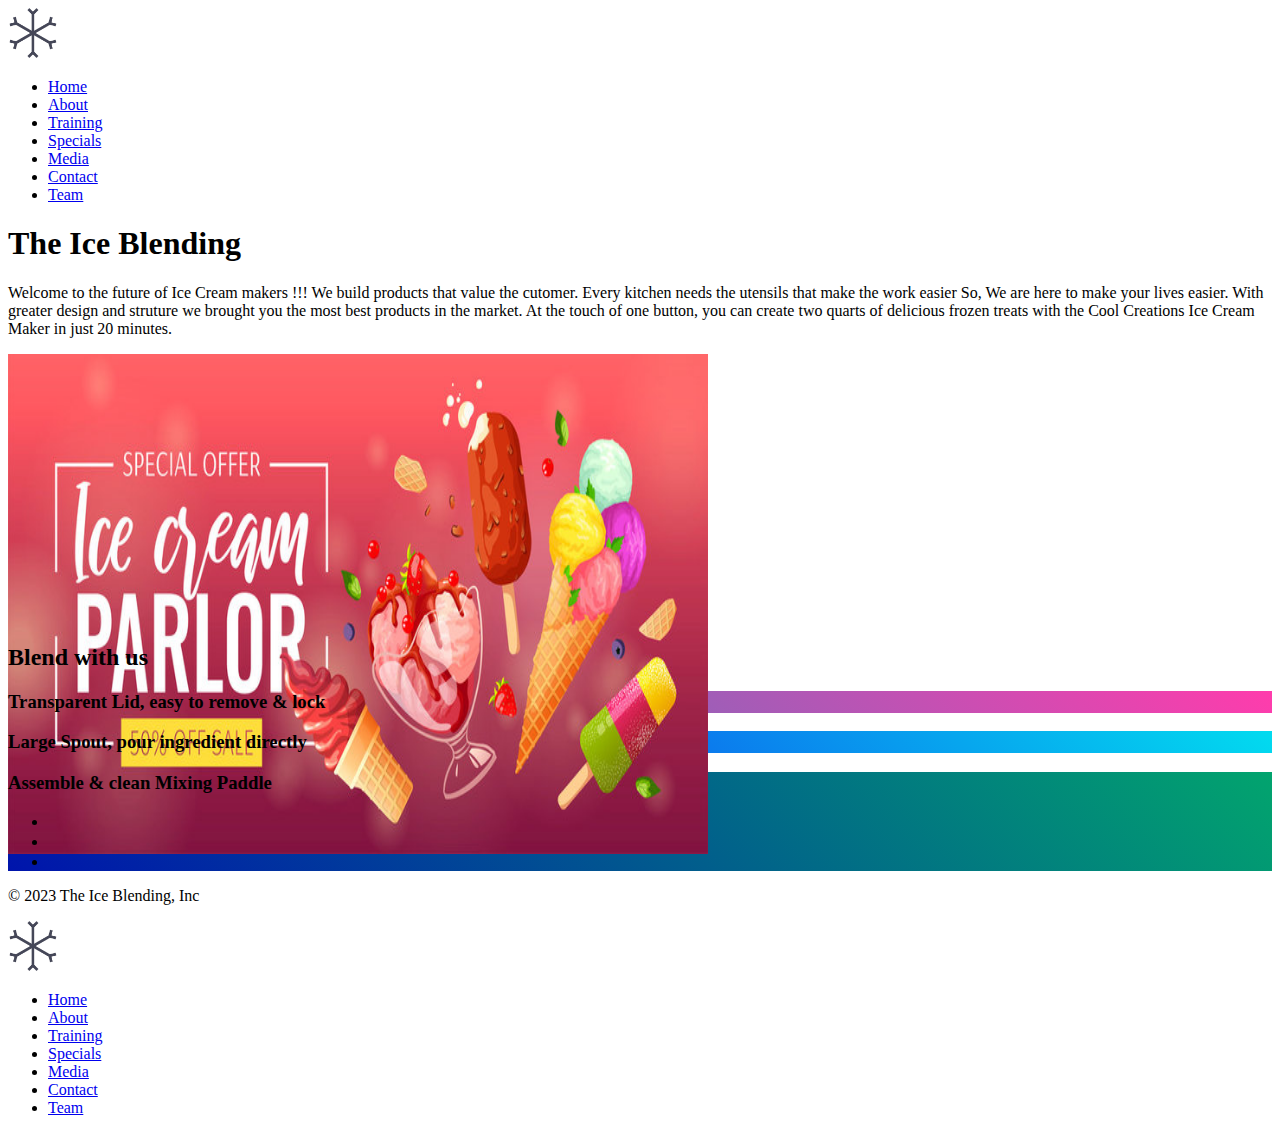
<file: Projects/P3/index.html>
<!DOCTYPE html>
<html lang="en">
<head>
  <meta charset="UTF-8">
  <meta name="viewport" content="width=device-width, initial-scale=1.0">
  <title>Document</title>
  <link href="https://cdn.jsdelivr.net/npm/bootstrap@5.3.2/dist/css/bootstrap.min.css" rel="stylesheet" integrity="sha384-T3c6CoIi6uLrA9TneNEoa7RxnatzjcDSCmG1MXxSR1GAsXEV/Dwwykc2MPK8M2HN" crossorigin="anonymous">
  <script src="https://cdn.jsdelivr.net/npm/bootstrap@5.3.2/dist/js/bootstrap.bundle.min.js" integrity="sha384-C6RzsynM9kWDrMNeT87bh95OGNyZPhcTNXj1NW7RuBCsyN/o0jlpcV8Qyq46cDfL" crossorigin="anonymous"></script>
  <link rel="stylesheet" href="./css/styles.css">

</head>
<body>


  <!-- Navigation Bar-->
  <div class="container ">
    <header class="d-flex flex-wrap justify-content-center py-3 mb-4 border-bottom ">
      <!--
      <a href="/" class="d-flex align-items-center mb-3 mb-md-0 me-md-auto link-body-emphasis text-decoration-none">
        <svg class="bi me-2" width="40" height="32"><use xlink:href="#bootstrap"></use></svg>
        <span class="fs-4">Simple header</span>
      </a>
    -->
      <a href="./index.html" class="d-flex align-items-center mb-3 mb-md-0 me-md-auto link-body-emphasis text-decoration-none">
        <img src="images/ffc_logo.png" alt="Forward Fitness Club" class="rotate linear infinite">
      </a>
  
      <ul class="nav nav-pills" >
        <li class="nav-item"><a href="./index.html" class="nav-link active bg-dark" aria-current="page">Home</a></li>
        <li class="nav-item"><a href="./about.html" class="nav-link text-body-secondary">About</a></li>
        <li class="nav-item"><a href="./training.html" class="nav-link text-body-secondary">Training</a></li>
        <li class="nav-item"><a href="./specials.html" class="nav-link text-body-secondary">Specials</a></li>
        <li class="nav-item"><a href="./media.html" class="nav-link text-body-secondary">Media</a></li>
        <li class="nav-item"><a href="./contact.html" class="nav-link text-body-secondary">Contact</a></li>
        <li class="nav-item"><a href="./team.html" class="nav-link text-body-secondary">Team</a></li>
        
      </ul>
    </header>
  </div>


  <!--Banner_1-->

  <div class="px-4 pt-5 my-5 text-center border-bottom">
    <h1 class="display-4 fw-bold text-body-emphasis">The Ice Blending</h1>
    <div class="col-lg-6 mx-auto">
      <p class="lead mb-4">
        
        
        Welcome to the future of Ice Cream makers !!!

        We build products that value the cutomer. Every kitchen needs the utensils that make the work easier
        
        
        So, We are here to make your lives easier. With greater design and struture we brought you the most best products in the market. At the touch of one button, you can create two quarts of delicious frozen treats with the Cool Creations Ice Cream Maker in just 20 minutes.</p>
      <div class="d-grid gap-2 d-sm-flex justify-content-sm-center mb-5">
        
      </div>
    </div>
    <div class="overflow-hidden" style="max-height: 30vh;">
      <div class="container px-5">
        <img src="./images/homeBanner.jpg" class="img-fluid border rounded-3 shadow-lg mb-4" alt="Example image" width="700" height="500" loading="lazy">
      </div>
    </div>
  </div>





    <!--Custom Cards-->
   <div class="container px-4 py-5" id="custom-cards">
    <h2 class="pb-2 border-bottom">Blend with us</h2>

    <div class="row row-cols-1 row-cols-lg-3 align-items-stretch g-4 py-5">
      <div class="col">
        <div class="card card-cover h-100 overflow-hidden text-bg-dark rounded-4 shadow-lg" style="background-image: linear-gradient(225deg, #FF3CAC 0%, #2B86C5 100%)">
          <div class="d-flex flex-column h-100 p-5 pb-3 text-white text-shadow-1">
            <h3 class="pt-5 mt-5 mb-4 display-6 lh-1 fw-bold">Transparent Lid, easy to remove & lock</h3>
            
            
          </div>
        </div>
      </div>

      <div class="col">
        <div class="card card-cover h-100 overflow-hidden text-bg-dark rounded-4 shadow-lg" style="background-image: linear-gradient(225deg, #02dbef 0%, rgb(22, 7, 235) 100%)">
          <div class="d-flex flex-column h-100 p-5 pb-3 text-white text-shadow-1">
            <h3 class="pt-5 mt-5 mb-4 display-6 lh-1 fw-bold">Large Spout, pour ingredient directly</h3>
            
          </div>
        </div>
      </div>

      <div class="col">
        <div class="card card-cover h-100 overflow-hidden text-bg-dark rounded-4 shadow-lg" style="background-image: linear-gradient(225deg,  #02a46e 0%, #0014ac 100%)">
          <div class="d-flex flex-column h-100 p-5 pb-3 text-shadow-1">
            <h3 class="pt-5 mt-5 mb-4 display-6 lh-1 fw-bold">Assemble & clean Mixing Paddle</h3>
            <ul class="d-flex list-unstyled mt-auto">
              <li class="me-auto">
              </li>
              <li class="d-flex align-items-center me-3">
                <svg class="bi me-2" width="1em" height="1em"><use xlink:href="#geo-fill"></use></svg>
                <small></small>
              </li>
              <li class="d-flex align-items-center">
                <svg class="bi me-2" width="1em" height="1em"><use xlink:href="#calendar3"></use></svg>
                <small></small>
              </li>
            </ul>
          </div>
        </div>
      </div>
    </div>
  </div>









  <!--Footer-->
  <div class="container">
    <footer class="d-flex flex-wrap justify-content-between align-items-center py-3 my-4 border-top">
      <p class="col-md-4 mb-0 text-body-secondary">© 2023 The Ice Blending, Inc</p>
  
      <a href="./index.html" class="col-md-4 d-flex align-items-center justify-content-center mb-3 mb-md-0 me-md-auto link-body-emphasis text-decoration-none"">
        <img src="images/ffc_logo.png" alt="Forward Fitness Club" class="rotate linear infinite">
      </a>
  
      <ul class="nav col-md-4 justify-content-end">
        <li class="nav-item"><a href="./index.html" class="nav-link px-2 text-body-secondary">Home</a></li>
        <li class="nav-item"><a href="./about.html" class="nav-link px-2 text-body-secondary">About</a></li>
        <li class="nav-item"><a href="./training.html" class="nav-link px-2 text-body-secondary">Training</a></li>
        <li class="nav-item"><a href="./specials.html" class="nav-link px-2 text-body-secondary">Specials</a></li>
        <li class="nav-item"><a href="./media.html" class="nav-link px-2 text-body-secondary">Media</a></li>
        <li class="nav-item"><a href="./contact.html" class="nav-link px-2 text-body-secondary">Contact</a></li>
        <li class="nav-item"><a href="./team.html" class="nav-link px-2 text-body-secondary">Team</a></li>
      </ul>
    </footer>
  </div>
  
</body>
</html>
</file>
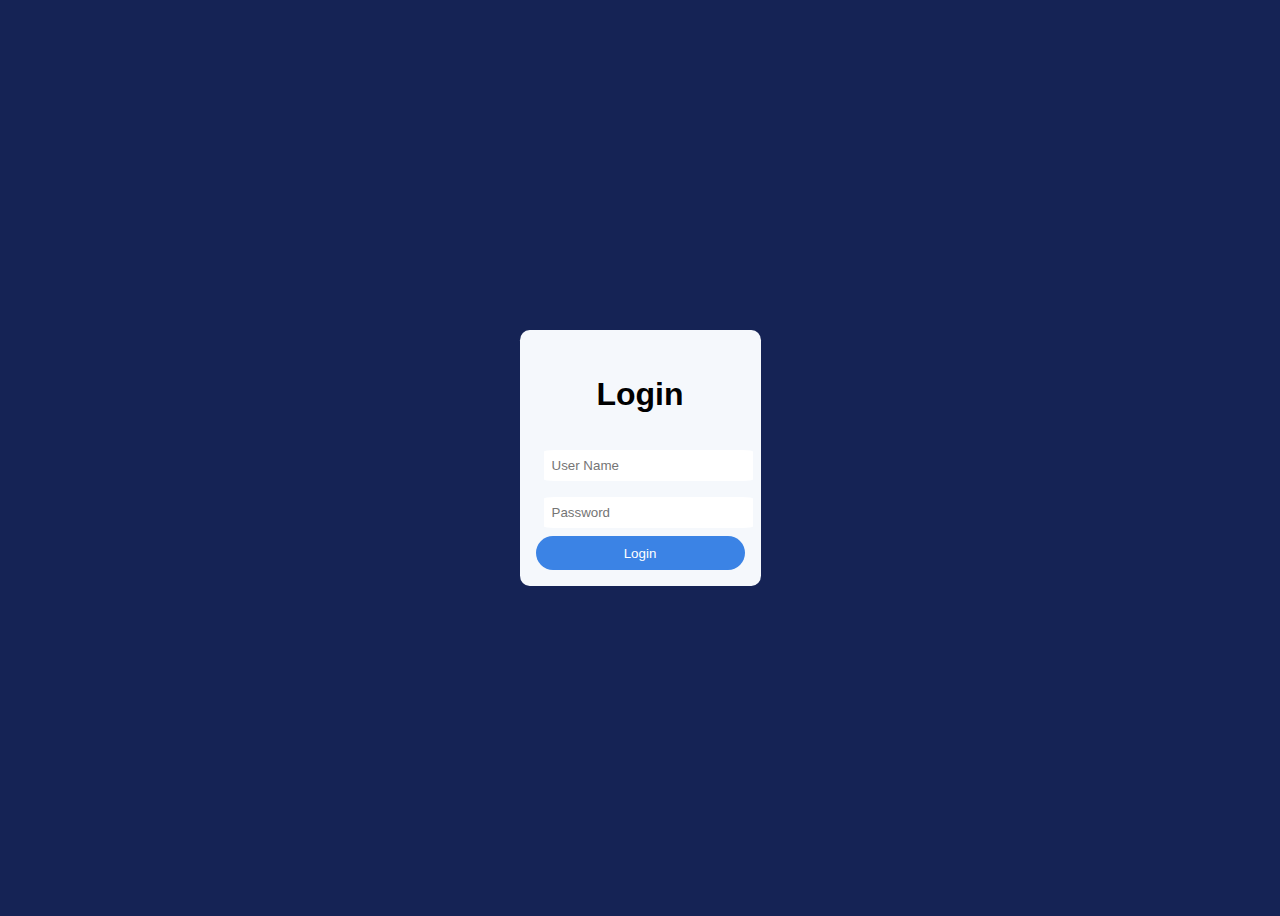
<file: Projects/P4/index.html>
<!DOCTYPE html>
<html lang="en">
<head>
    <meta charset="UTF-8">
    <meta name="viewport" content="width=device-width, initial-scale=1.0">
    <title>Document</title>
    <link rel="stylesheet" href="./style.css" />
</head>
<body>
    <div class="box_1">
        <div class="login_window">
            <div>
                <h1>Login</h1>
            </div>
            <div>
                <input type="text" name="username" class="username" placeholder="User Name">
            </div>
            
            <div>
                <input type="text" name="password" class="password" placeholder="Password">
            </div>
            
            <div class="div_button">
                <button type="submit">Login</button>
            </div>
            
        </div>
    </div>
</body>
</html>
</file>
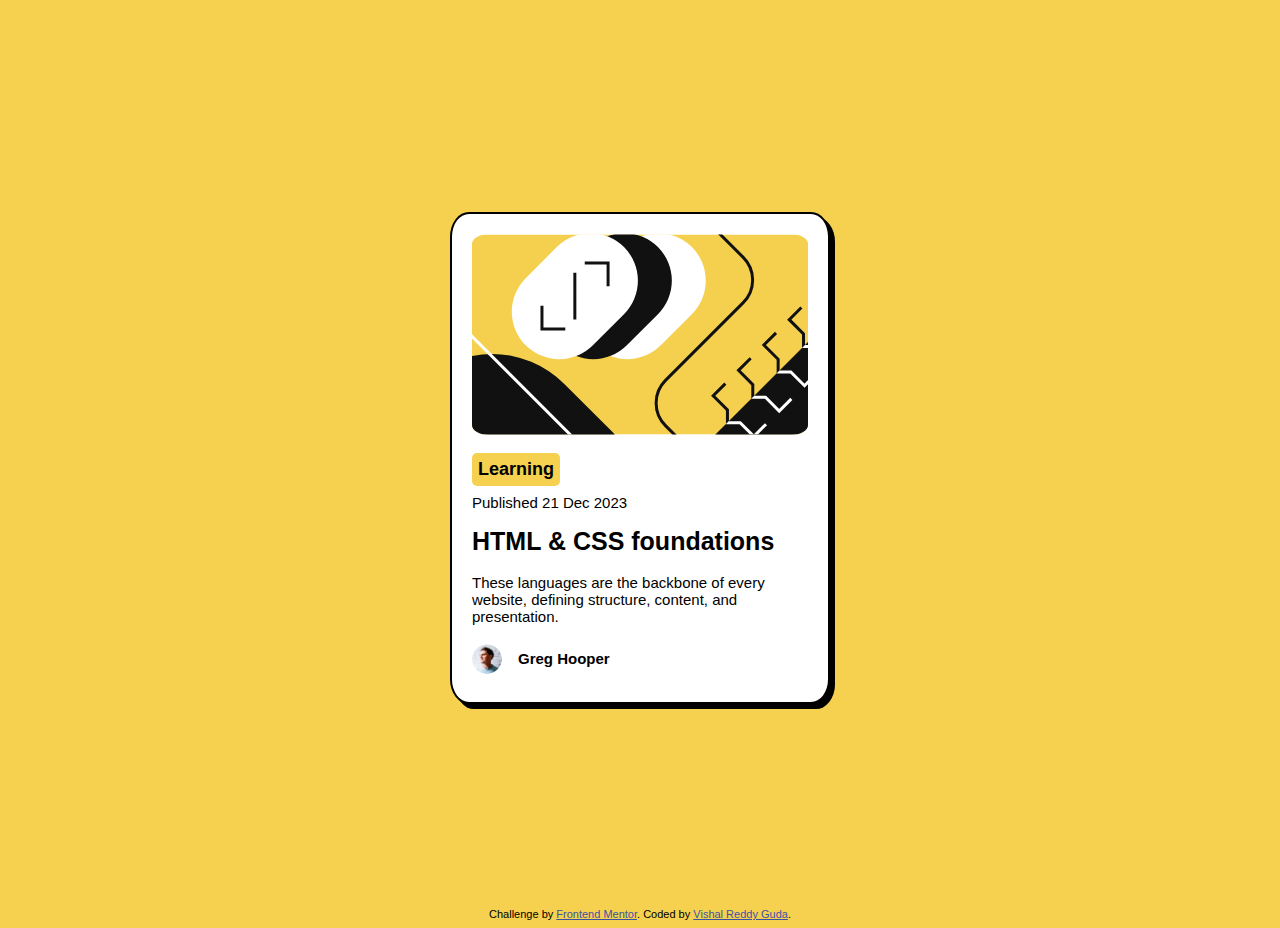
<file: Practice/HTML & CSS/Task_1/blog-preview-card-main/blog-preview-card-main/index.html>
<!DOCTYPE html>
<html lang="en">
<head>
  <meta charset="UTF-8">
  <meta name="viewport" content="width=device-width, initial-scale=1.0"> <!-- displays site properly based on user's device -->

  <link rel="icon" type="image/png" sizes="32x32" href="./assets/images/favicon-32x32.png">
  <link rel="stylesheet" href="./assets/style.css" />
  <title>Frontend Mentor | Blog preview card</title>

  <!-- Feel free to remove these styles or customise in your own stylesheet 👍 -->
  <style>
    .attribution { font-size: 11px; text-align: center; }
    .attribution a { color: hsl(228, 45%, 44%); }
  </style>
</head>
<body>

  <div class="box_1">
      <div class="box_2">
          <svg xmlns="http://www.w3.org/2000/svg" width="336" height="201" fill="none" viewBox="0 0 336 201"><g clip-path="url(#a)"><path fill="#F4D04E" d="M0 .5h336v200H0z"/><rect width="139" height="95" x="87.996" y="77.729" fill="#fff" rx="47.5" transform="rotate(-45 87.996 77.729)"/><rect width="139" height="95" x="54.055" y="77.729" fill="#111" rx="47.5" transform="rotate(-45 54.055 77.729)"/><path fill="#111" d="M234.864 209.036 451.4-7.5l67.175 67.175-216.536 216.536z"/><rect width="139" height="95" x="20.114" y="77.729" fill="#fff" rx="47.5" transform="rotate(-45 20.114 77.729)"/><rect width="204.19" height="270.554" fill="#111" rx="102.095" transform="scale(-1 1) rotate(45 -103.887 14.564)"/><path stroke="#fff" stroke-width="3" d="m6.69-357.5 135.583 135.727c12.481 12.494 12.481 32.737 0 45.231L-45.544 11.475c-12.481 12.494-12.481 32.737 0 45.23L107.088 209.5"/><path stroke="#111" stroke-width="3" d="M69.965 71.719v23.334h23.334M136.079 52.273V28.94h-23.334M102.845 38.838v46.67M210.364-37.5l60.873 60.873c12.497 12.496 12.497 32.758 0 45.254l-77.745 77.746c-12.497 12.496-12.497 32.758 0 45.254l69.872 69.873"/><path stroke="#111" stroke-width="3" d="m253.339 149.574-12.144 12.145 14.256 14.257v12.672h12.673l13.729 13.729 12.145-12.145M278.685 124.228l-12.145 12.145 14.257 14.257v12.673h12.673l13.729 13.729 12.145-12.145M304.031 98.883l-12.145 12.144 14.257 14.257v12.673h12.673l13.729 13.729 12.144-12.145M329.376 73.537l-12.145 12.145 14.257 14.257v12.672h12.673l13.729 13.729 12.145-12.144"/><path stroke="#fff" stroke-width="5" d="m354.722 48.191-12.145 12.145 14.257 14.257v12.673h12.673l13.729 13.729 12.145-12.145"/><mask id="b" width="285" height="285" x="234" y="-8" maskUnits="userSpaceOnUse" style="mask-type:alpha"><path fill="#111" d="M234.864 209.036 451.4-7.5l67.175 67.175-216.536 216.536z"/></mask><g stroke="#fff" mask="url(#b)"><path stroke-width="3" d="m253.339 149.574-12.144 12.145 14.256 14.257v12.672h12.673l13.729 13.729 12.145-12.145M278.685 124.228l-12.145 12.145 14.257 14.257v12.673h12.673l13.729 13.729 12.145-12.145M304.031 98.883l-12.145 12.144 14.257 14.257v12.673h12.673l13.729 13.729 12.144-12.145M329.376 73.537l-12.145 12.145 14.257 14.257v12.672h12.673l13.729 13.729 12.145-12.145"/><path stroke-width="5" d="m354.722 48.191-12.145 12.145 14.257 14.257v12.673h12.673l13.729 13.729 12.145-12.145"/></g></g><defs><clipPath id="a"><path fill="#fff" d="M0 .5h336v200H0z"/></clipPath></defs></svg>
            
          <p class="block_heading">Learning</p>
          
          <div class="publish">
            Published 21 Dec 2023
          </div>
          
          <div class="title">
            HTML & CSS foundations
          </div>
          
          <div class="para">
            These languages are the backbone of every website, defining structure, content, and presentation.
          </div>
          
          <div class="author">
            <img src="./assets/images/image-avatar.webp" />
            <p>Greg Hooper</p>
          </div>
          

      </div>
  
  
  </div>
  
  
  <div class="attribution">
    Challenge by <a href="https://www.frontendmentor.io?ref=challenge" target="_blank">Frontend Mentor</a>. 
    Coded by <a href="#">Vishal Reddy Guda</a>.
  </div>
</body>
</html>
</file>
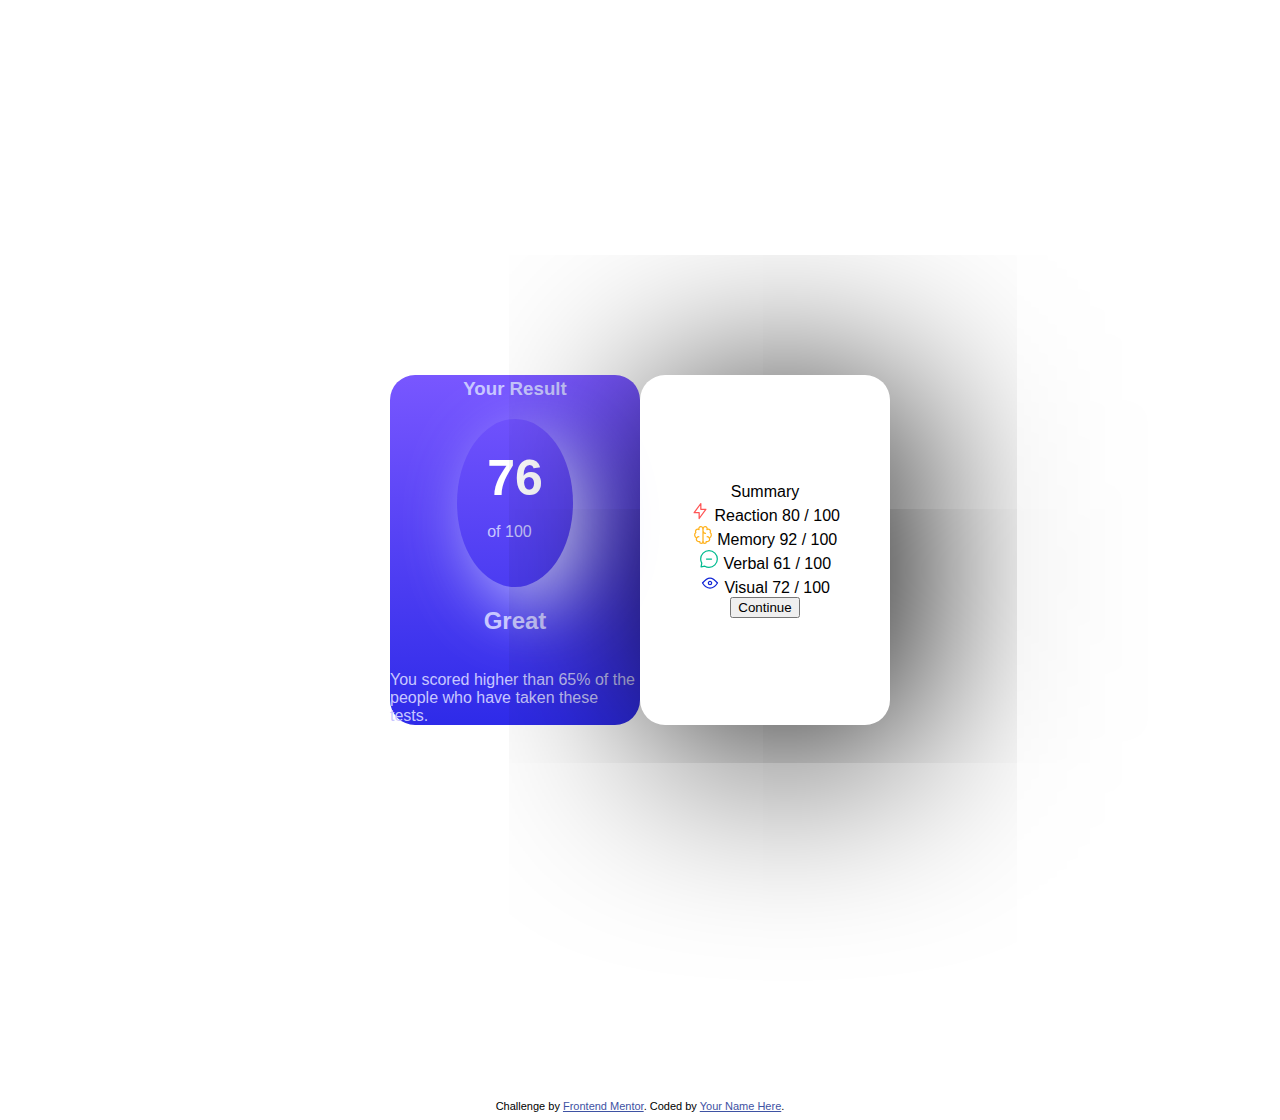
<file: Practice/HTML & CSS/Task_2/results-summary-component-main/results-summary-component-main/index.html>
<!DOCTYPE html>
<html lang="en">
<head>
  <meta charset="UTF-8">
  <meta name="viewport" content="width=device-width, initial-scale=1.0"> <!-- displays site properly based on user's device -->

  <link rel="icon" type="image/png" sizes="32x32" href="./assets/images/favicon-32x32.png">
  <link rel="stylesheet" href="./style.css" />
  <link rel="stylesheet" href="./assets/fonts/HankenGrotesk-VariableFont_wght.ttf" />
  <title>Frontend Mentor | Results summary component</title>

  <!-- Feel free to remove these styles or customise in your own stylesheet 👍 -->
  <style>
    .attribution { font-size: 11px; text-align: center; }
    .attribution a { color: hsl(228, 45%, 44%); }
  </style>
</head>
<body>


  <div class="container">

    <div class="score_card">
      <h3>Your Result</h3>
      <div class="show_result">
        <h1>76</h1>
            <p>of 100</p>
      </div>
            <h2>Great</h2>
            <p>You scored higher than 65% of the people who have taken these tests.</p>
            
    </div>
    

      <div class="summary">

        Summary
              <div class="insight_reaction">
                <img src="./assets/images/icon-reaction.svg" />
                Reaction
              80 / 100
              </div>
              
              <div class="insight_memory">
                <img src="./assets/images/icon-memory.svg" />
                Memory
              92 / 100</div>
              
              <div class="insight_verbal">
                <img src="./assets/images/icon-verbal.svg" />
                Verbal
              61 / 100
              </div>
              
              <div class="insight_visual">
                <img src="./assets/images/icon-visual.svg" />
                Visual
              72 / 100
              </div>
              

              <button>Continue</button>

      </div>

      

  </div>
  
  
  <div class="attribution">
    Challenge by <a href="https://www.frontendmentor.io?ref=challenge" target="_blank">Frontend Mentor</a>. 
    Coded by <a href="#">Your Name Here</a>.
  </div>
</body>
</html>
</file>
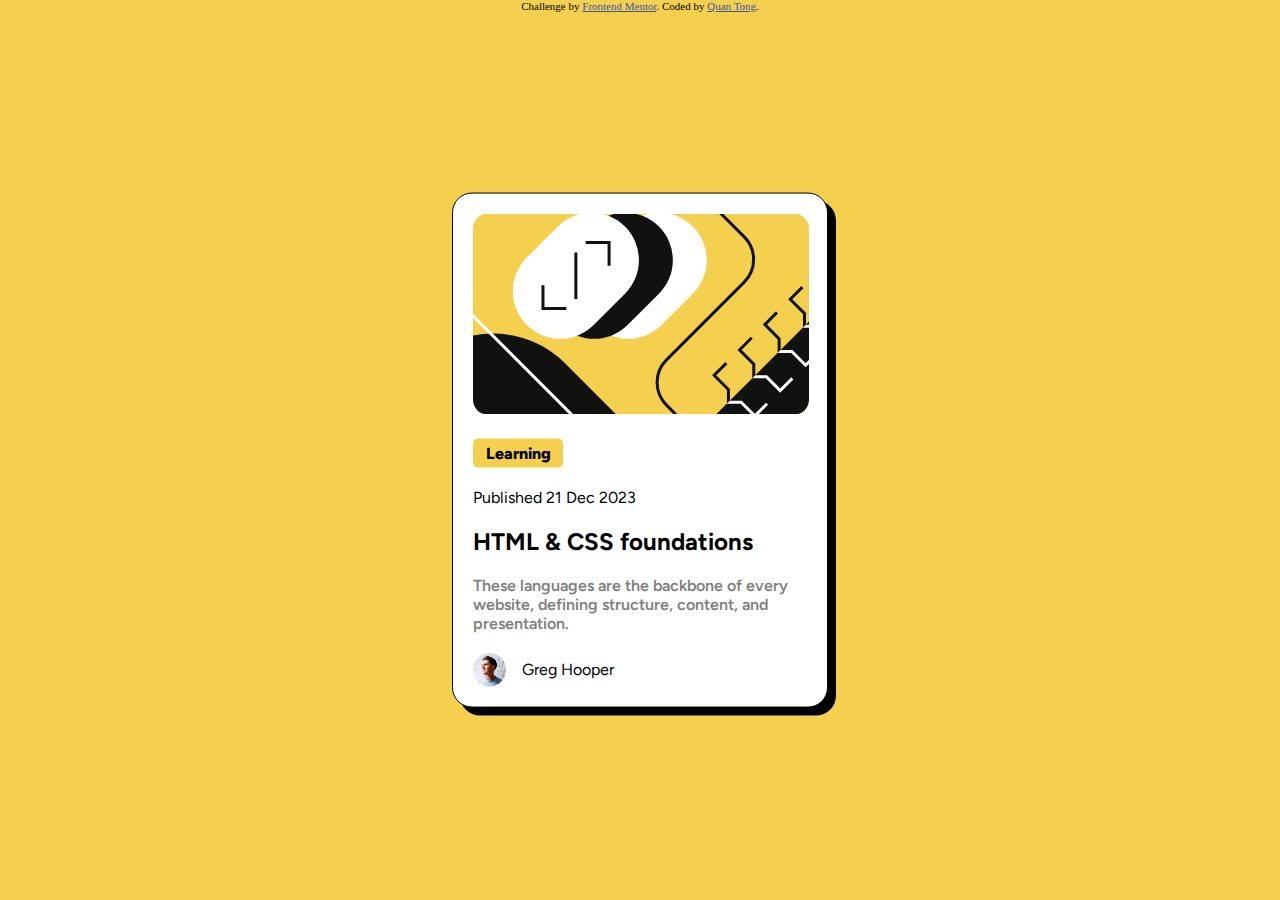
<file: Practice/HTML & CSS/Task_1/solution-blog-preview-card-main/blog-preview-card-main/blog-preview-card-main/index.html>
<!DOCTYPE html>
<html lang="en">
<head>
  <meta charset="UTF-8">
  <meta name="viewport" content="width=device-width, initial-scale=1.0"> <!-- displays site properly based on user's device -->

  <link rel="icon" type="image/png" sizes="32x32" href="./assets/images/favicon-32x32.png">
  <link rel="stylesheet" href="style.css">
  <link rel="preconnect" href="https://fonts.googleapis.com">
<link rel="preconnect" href="https://fonts.gstatic.com" crossorigin>
<link href="https://fonts.googleapis.com/css2?family=Figtree:wght@600;800&display=swap" rel="stylesheet">
  <title>Frontend Mentor | Blog preview card</title>


  <!-- Feel free to remove these styles or customise in your own stylesheet 👍 -->
  <style>
    .attribution { font-size: 11px; text-align: center; }
    .attribution a { color: hsl(228, 45%, 44%); }
  </style>
</head>
<body>
<div class="container">

  <svg xmlns="http://www.w3.org/2000/svg" width="336" height="201" fill="none" viewBox="0 0 336 201"><g clip-path="url(#a)"><path fill="#F4D04E" d="M0 .5h336v200H0z"/><rect width="139" height="95" x="87.996" y="77.729" fill="#fff" rx="47.5" transform="rotate(-45 87.996 77.729)"/><rect width="139" height="95" x="54.055" y="77.729" fill="#111" rx="47.5" transform="rotate(-45 54.055 77.729)"/><path fill="#111" d="M234.864 209.036 451.4-7.5l67.175 67.175-216.536 216.536z"/><rect width="139" height="95" x="20.114" y="77.729" fill="#fff" rx="47.5" transform="rotate(-45 20.114 77.729)"/><rect width="204.19" height="270.554" fill="#111" rx="102.095" transform="scale(-1 1) rotate(45 -103.887 14.564)"/><path stroke="#fff" stroke-width="3" d="m6.69-357.5 135.583 135.727c12.481 12.494 12.481 32.737 0 45.231L-45.544 11.475c-12.481 12.494-12.481 32.737 0 45.23L107.088 209.5"/><path stroke="#111" stroke-width="3" d="M69.965 71.719v23.334h23.334M136.079 52.273V28.94h-23.334M102.845 38.838v46.67M210.364-37.5l60.873 60.873c12.497 12.496 12.497 32.758 0 45.254l-77.745 77.746c-12.497 12.496-12.497 32.758 0 45.254l69.872 69.873"/><path stroke="#111" stroke-width="3" d="m253.339 149.574-12.144 12.145 14.256 14.257v12.672h12.673l13.729 13.729 12.145-12.145M278.685 124.228l-12.145 12.145 14.257 14.257v12.673h12.673l13.729 13.729 12.145-12.145M304.031 98.883l-12.145 12.144 14.257 14.257v12.673h12.673l13.729 13.729 12.144-12.145M329.376 73.537l-12.145 12.145 14.257 14.257v12.672h12.673l13.729 13.729 12.145-12.144"/><path stroke="#fff" stroke-width="5" d="m354.722 48.191-12.145 12.145 14.257 14.257v12.673h12.673l13.729 13.729 12.145-12.145"/><mask id="b" width="285" height="285" x="234" y="-8" maskUnits="userSpaceOnUse" style="mask-type:alpha"><path fill="#111" d="M234.864 209.036 451.4-7.5l67.175 67.175-216.536 216.536z"/></mask><g stroke="#fff" mask="url(#b)"><path stroke-width="3" d="m253.339 149.574-12.144 12.145 14.256 14.257v12.672h12.673l13.729 13.729 12.145-12.145M278.685 124.228l-12.145 12.145 14.257 14.257v12.673h12.673l13.729 13.729 12.145-12.145M304.031 98.883l-12.145 12.144 14.257 14.257v12.673h12.673l13.729 13.729 12.144-12.145M329.376 73.537l-12.145 12.145 14.257 14.257v12.672h12.673l13.729 13.729 12.145-12.145"/><path stroke-width="5" d="m354.722 48.191-12.145 12.145 14.257 14.257v12.673h12.673l13.729 13.729 12.145-12.145"/></g></g><defs><clipPath id="a"><path fill="#fff" d="M0 .5h336v200H0z"/></clipPath></defs></svg>
  <div class="content">
    <div class="category"> Learning</div>
   
<div class="date">   Published 21 Dec 2023</div>
 
  <div class="name">
    <h2>HTML & CSS foundations</h2>
    </div>
    
  <div class="description"> These languages are the backbone of every website, defining structure, content, and presentation.
  </div>
   <div class="author">
    <img src="assets/images/image-avatar.webp" alt="">
    <p>Greg Hooper</p>
  </div>
 
  </div>

</div>
<div class="attribution" style="margin-bottom: 10px;">
  Challenge by <a href="https://www.frontendmentor.io?ref=challenge" target="_blank">Frontend Mentor</a>. 
  Coded by <a href="#">Quan Tong</a>.
</div>
</body>
</html>
</file>
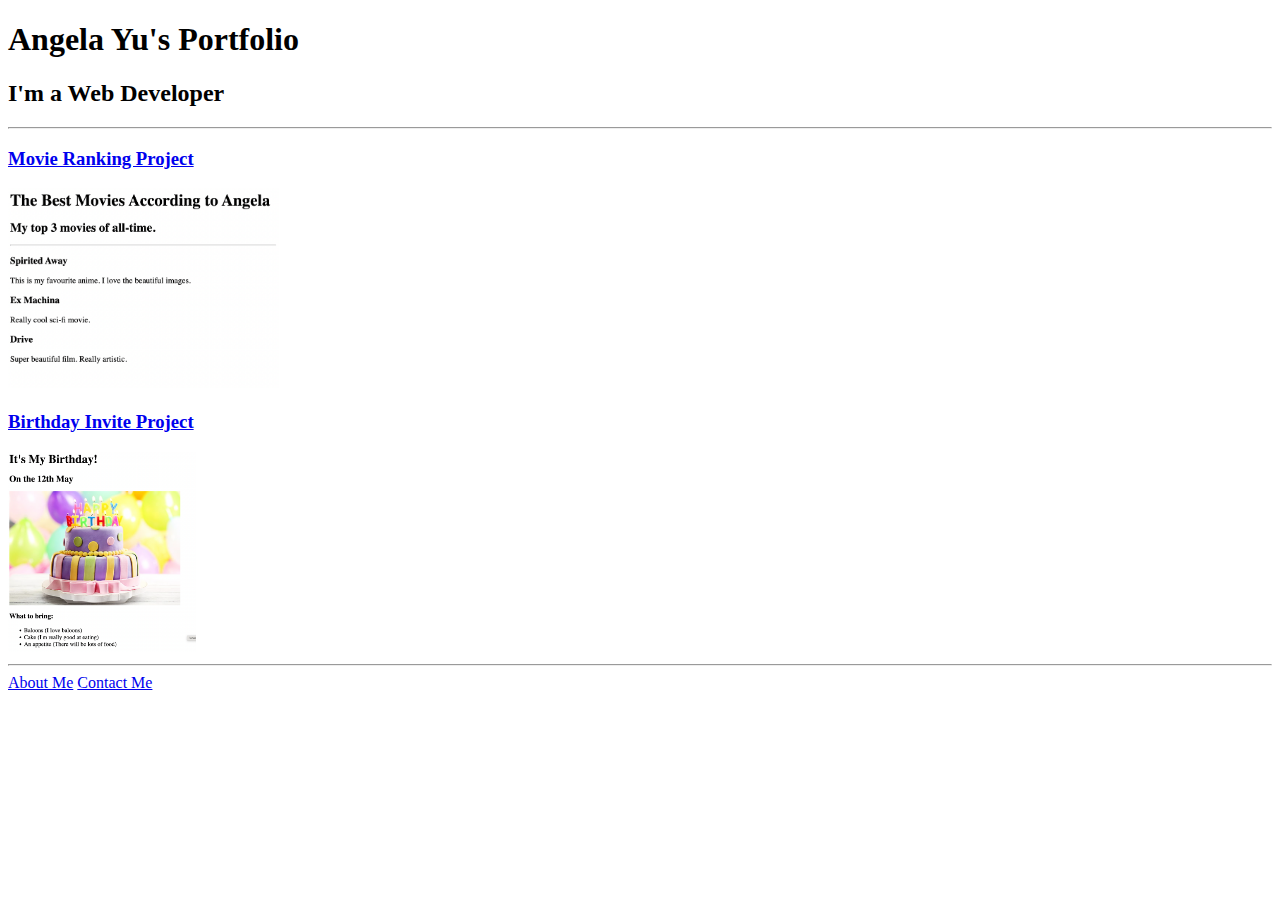
<file: Projects/P1/solution.html>
<!DOCTYPE html>
<html lang="en">

<head>
  <meta charset="UTF-8">
  <title>Angela's Portfolio</title>
</head>

<body>
  <h1>Angela Yu's Portfolio</h1>
  <h2>I'm a Web Developer</h2>
  <hr />
  <h3><a href="./public/movie-ranking.html">Movie Ranking Project</a></h3>
  <img src="./assets/images/movie-ranking.png" height="200" alt="movie ranking project preview"/>
  <h3><a href="./public/birthday-invite.html">Birthday Invite Project</a></h3>
  <img src="./assets/images/birthday-invite.png" height="200" alt="birthday invite project preview"/>
  <hr />
  <a href="./public/about.html">About Me</a>
  <a href="./public/contact.html">Contact Me</a>
</body>

</html>
</file>
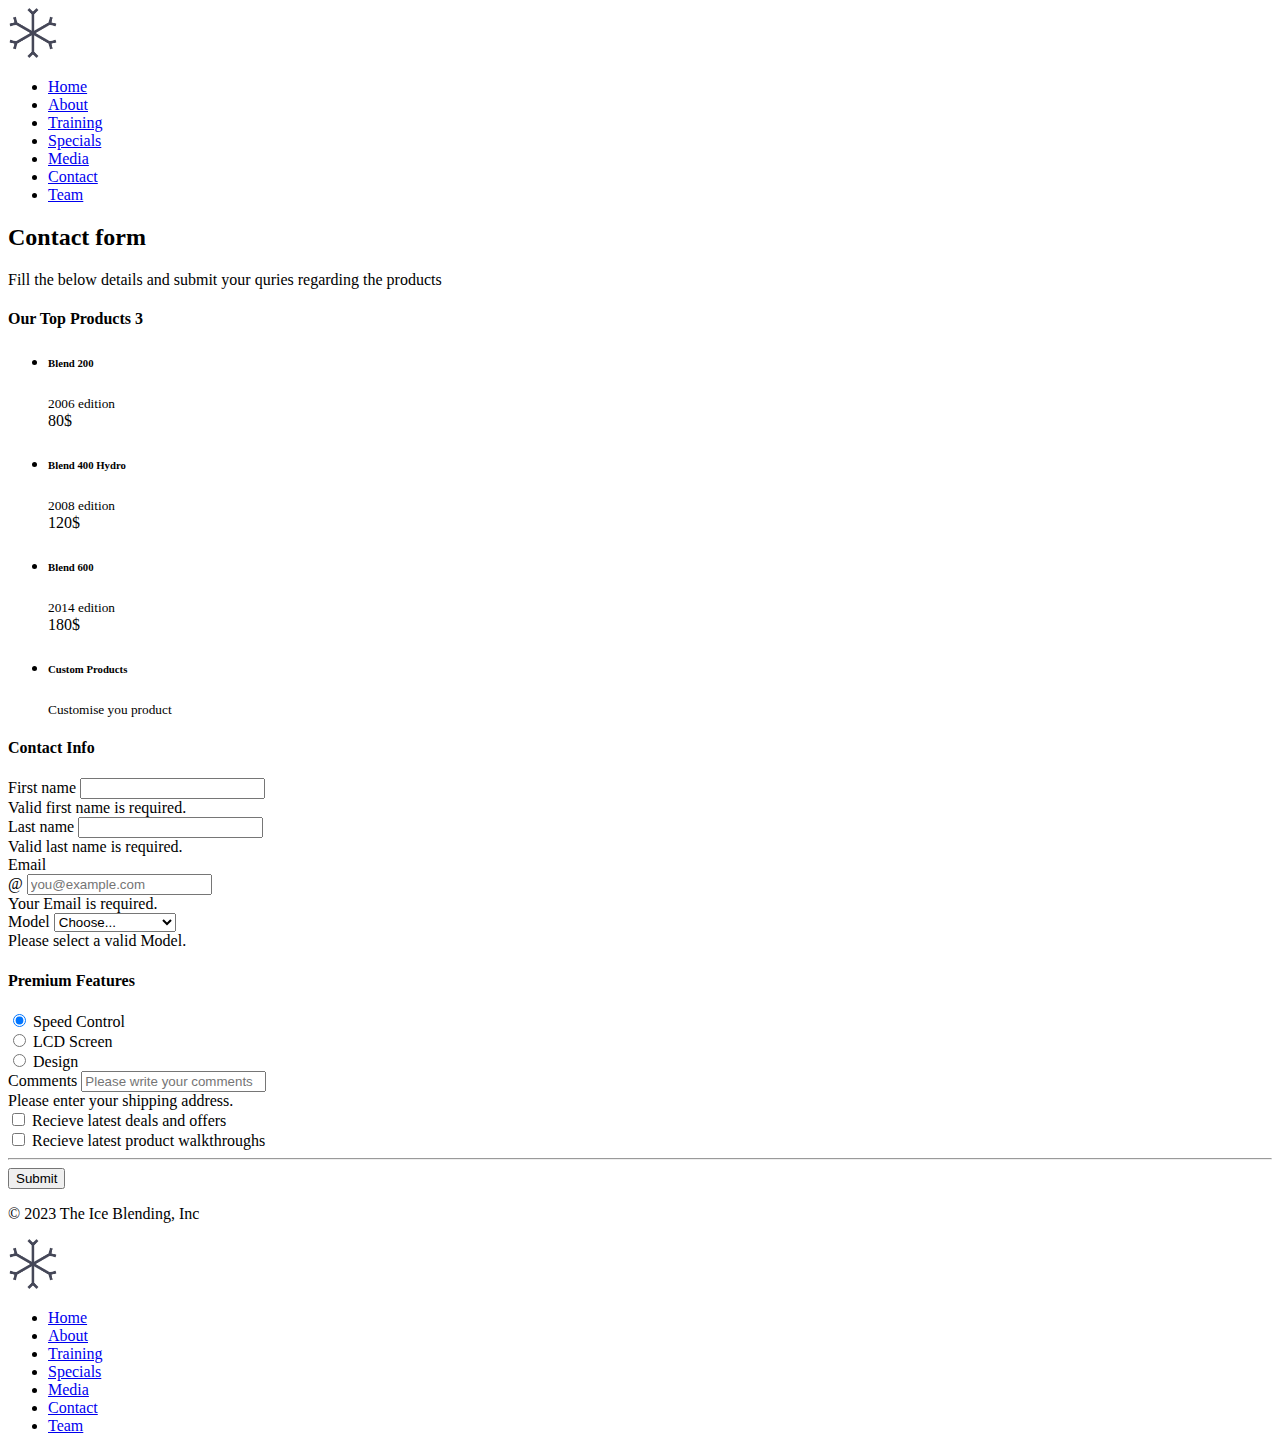
<file: Projects/P3/contact.html>
<!DOCTYPE html>
<html lang="en">
<head>
  <meta charset="UTF-8">
  <meta name="viewport" content="width=device-width, initial-scale=1.0">
  <title>Document</title>
  <link href="https://cdn.jsdelivr.net/npm/bootstrap@5.3.2/dist/css/bootstrap.min.css" rel="stylesheet" integrity="sha384-T3c6CoIi6uLrA9TneNEoa7RxnatzjcDSCmG1MXxSR1GAsXEV/Dwwykc2MPK8M2HN" crossorigin="anonymous">
  <script src="https://cdn.jsdelivr.net/npm/bootstrap@5.3.2/dist/js/bootstrap.bundle.min.js" integrity="sha384-C6RzsynM9kWDrMNeT87bh95OGNyZPhcTNXj1NW7RuBCsyN/o0jlpcV8Qyq46cDfL" crossorigin="anonymous"></script>
  <link rel="stylesheet" href="./css/styles.css">
  
</head>
<body>


  <!-- Navigation Bar-->
  <div class="container ">
    <header class="d-flex flex-wrap justify-content-center py-3 mb-4 border-bottom ">
      <!--
      <a href="/" class="d-flex align-items-center mb-3 mb-md-0 me-md-auto link-body-emphasis text-decoration-none">
        <svg class="bi me-2" width="40" height="32"><use xlink:href="#bootstrap"></use></svg>
        <span class="fs-4">Simple header</span>
      </a>
    -->
      <a href="./index.html" class="d-flex align-items-center mb-3 mb-md-0 me-md-auto link-body-emphasis text-decoration-none">
        <img src="images/ffc_logo.png" alt="Forward Fitness Club" class="rotate linear infinite">
      </a>
  
      <ul class="nav nav-pills" >
        <li class="nav-item"><a href="./index.html" class="nav-link text-body-secondary">Home</a></li>
        <li class="nav-item"><a href="./about.html" class="nav-link text-body-secondary">About</a></li>
        <li class="nav-item"><a href="./training.html" class="nav-link text-body-secondary">Training</a></li>
        <li class="nav-item"><a href="./specials.html" class="nav-link text-body-secondary">Specials</a></li>
        <li class="nav-item"><a href="./media.html" class="nav-link text-body-secondary">Media</a></li>
        <li class="nav-item"><a href="./contact.html" class="nav-link active bg-dark" aria-current="page">Contact</a></li>
        <li class="nav-item"><a href="./team.html" class="nav-link text-body-secondary">Team</a></li>
        
      </ul>
    </header>
  </div>





  <!--COntact-->

  <div class="container">
    <main>
      <div class="py-5 text-center">
        <h2>Contact form</h2>
        <p class="lead">Fill the below details and submit your quries regarding the products</p>
      </div>
  
      <div class="row g-5">
        <div class="col-md-5 col-lg-4 order-md-last">
          <h4 class="d-flex justify-content-between align-items-center mb-3">
            <span class="text-primary">Our Top Products</span>
            <span class="badge bg-primary rounded-pill">3</span>
          </h4>
          <ul class="list-group mb-3">
            <li class="list-group-item d-flex justify-content-between lh-sm">
              <div>
                <h6 class="my-0">Blend 200</h6>
                <small class="text-body-secondary">2006 edition</small>
              </div>
              <span class="text-body-secondary">80$</span>
            </li>
            <li class="list-group-item d-flex justify-content-between lh-sm">
              <div>
                <h6 class="my-0">Blend 400 Hydro</h6>
                <small class="text-body-secondary">2008 edition</small>
              </div>
              <span class="text-body-secondary">120$</span>
            </li>
            <li class="list-group-item d-flex justify-content-between lh-sm">
              <div>
                <h6 class="my-0">Blend 600</h6>
                <small class="text-body-secondary">2014 edition</small>
              </div>
              <span class="text-body-secondary">180$</span>
            </li>
            <li class="list-group-item d-flex justify-content-between bg-body-tertiary">
              <div class="text-success">
                <h6 class="my-0"> Custom Products</h6>
                <small>Customise you product</small>
              </div>
              <span class="text-success"></span>
            </li>
          </ul>
  
          
        </div>
        <div class="col-md-7 col-lg-8">
          <h4 class="mb-3">Contact Info</h4>
          <form class="needs-validation" novalidate="">
            <div class="row g-3">
              <div class="col-sm-6">
                <label for="firstName" class="form-label">First name</label>
                <input type="text" class="form-control" id="firstName" placeholder="" value="" required="">
                <div class="invalid-feedback">
                  Valid first name is required.
                </div>
              </div>
  
              <div class="col-sm-6">
                <label for="lastName" class="form-label">Last name</label>
                <input type="text" class="form-control" id="lastName" placeholder="" value="" required="">
                <div class="invalid-feedback">
                  Valid last name is required.
                </div>
              </div>
  
              <div class="col-12">
                <label for="username" class="form-label">Email</label>
                <div class="input-group has-validation">
                  <span class="input-group-text">@</span>
                  <input type="text" class="form-control" id="username" placeholder="you@example.com" required="">
                <div class="invalid-feedback">
                    Your Email is required.
                  </div>
                </div>
              </div>
              
              <div class="col-md-5">
                <label for="country" class="form-label">Model</label>
                <select class="form-select" id="country" required="">
                  <option value="">Choose...</option>
                  <option>Blend 200</option>
                  <option>Blend 200 Hydo</option>
                  <option>Blend 400</option>
                  <option>Blend 400 Hydro</option>
                  <option>Blend 600</option>
                  <option>Blend 600 Hydro</option>
                </select>
                <div class="invalid-feedback">
                  Please select a valid Model.
                </div>
              </div>
              
              <h4 class="mb-3">Premium Features</h4>
  
            <div class="my-3">
              <div class="form-check">
                <input id="credit" name="paymentMethod" type="radio" class="form-check-input" checked="" required="">
                <label class="form-check-label" for="credit">Speed Control</label>
              </div>
              <div class="form-check">
                <input id="debit" name="paymentMethod" type="radio" class="form-check-input" required="">
                <label class="form-check-label" for="debit">LCD Screen</label>
              </div>
              <div class="form-check">
                <input id="paypal" name="paymentMethod" type="radio" class="form-check-input" required="">
                <label class="form-check-label" for="paypal">Design</label>
              </div>
            </div>

  
              <div class="col-12 ">
                <label for="address" class="form-label">Comments</label>
                <input type="text" class="form-control" id="address" placeholder="Please write your comments" required="">
                <div class="invalid-feedback">
                  Please enter your shipping address.
                </div>
              </div>
    
            <div class="form-check">
              <input type="checkbox" class="form-check-input" id="same-address">
              <label class="form-check-label" for="same-address">Recieve latest deals and offers</label>
            </div>
  
            <div class="form-check">
              <input type="checkbox" class="form-check-input" id="save-info">
              <label class="form-check-label" for="save-info">Recieve latest product walkthroughs</label>
            </div>
  
            <hr class="my-4">
  
            
  
  
  
            <button class="w-100 btn btn-primary btn-lg" type="submit">Submit</button>
          </form>
        </div>
      </div>
    </main>
  
    
  </div>



  <!--Footer-->
  <div class="container">
    <footer class="d-flex flex-wrap justify-content-between align-items-center py-3 my-4 border-top">
      <p class="col-md-4 mb-0 text-body-secondary">© 2023 The Ice Blending, Inc</p>
  
      <a href="./index.html" class="col-md-4 d-flex align-items-center justify-content-center mb-3 mb-md-0 me-md-auto link-body-emphasis text-decoration-none"">
        <img src="images/ffc_logo.png" alt="Forward Fitness Club" class="rotate linear infinite">
      </a>
  
      <ul class="nav col-md-4 justify-content-end">
        <li class="nav-item"><a href="./index.html" class="nav-link px-2 text-body-secondary">Home</a></li>
        <li class="nav-item"><a href="./about.html" class="nav-link px-2 text-body-secondary">About</a></li>
        <li class="nav-item"><a href="./training.html" class="nav-link px-2 text-body-secondary">Training</a></li>
        <li class="nav-item"><a href="./specials.html" class="nav-link px-2 text-body-secondary">Specials</a></li>
        <li class="nav-item"><a href="./media.html" class="nav-link px-2 text-body-secondary">Media</a></li>
        <li class="nav-item"><a href="./contact.html" class="nav-link px-2 text-body-secondary">Contact</a></li>
        <li class="nav-item"><a href="./team.html" class="nav-link px-2 text-body-secondary">Team</a></li>
      </ul>
    </footer>
  </div>
  
</body>
</html>
</file>
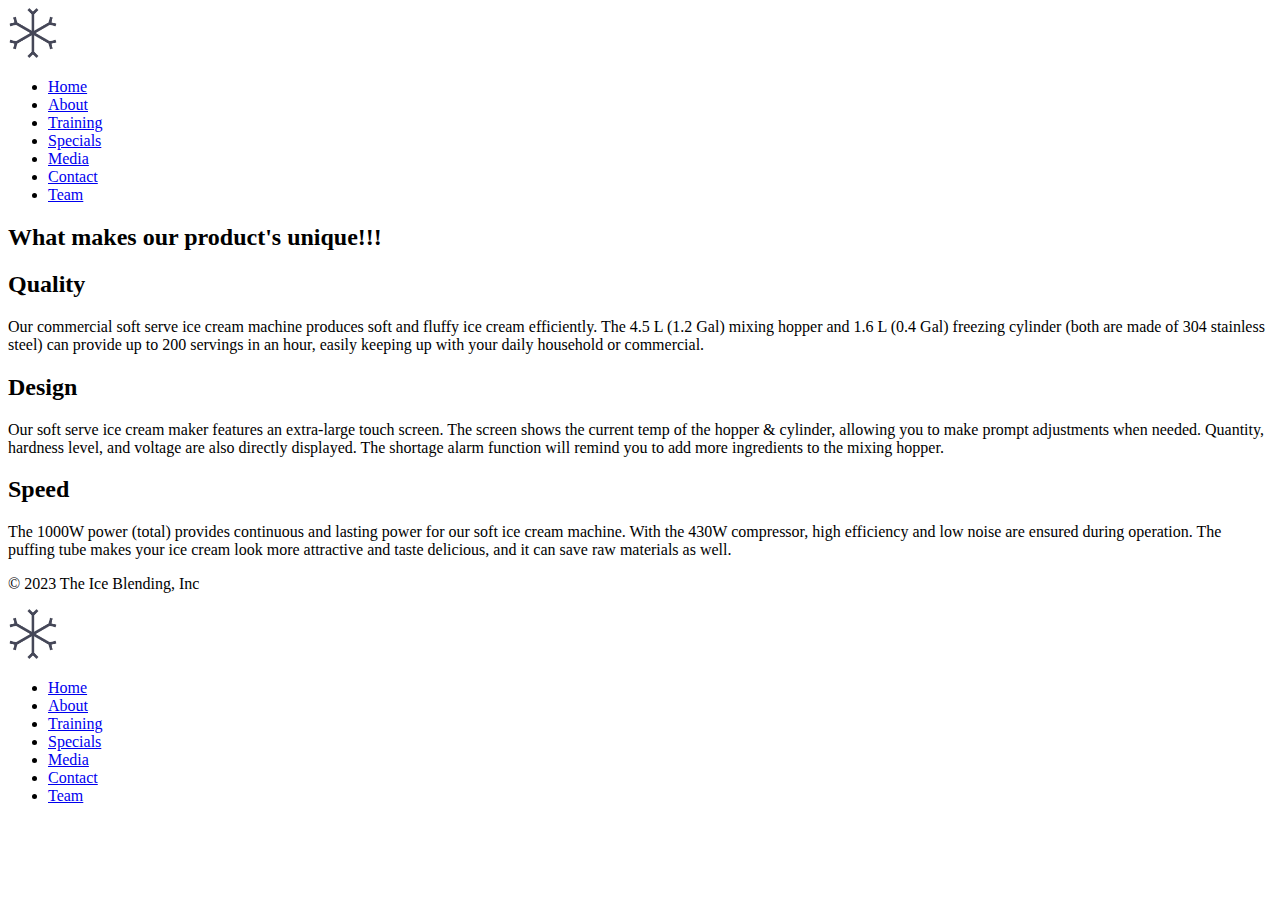
<file: Projects/P3/specials.html>
<!DOCTYPE html>
<html lang="en">
<head>
  <meta charset="UTF-8">
  <meta name="viewport" content="width=device-width, initial-scale=1.0">
  <title>Document</title>
  <link href="https://cdn.jsdelivr.net/npm/bootstrap@5.3.2/dist/css/bootstrap.min.css" rel="stylesheet" integrity="sha384-T3c6CoIi6uLrA9TneNEoa7RxnatzjcDSCmG1MXxSR1GAsXEV/Dwwykc2MPK8M2HN" crossorigin="anonymous">
  <script src="https://cdn.jsdelivr.net/npm/bootstrap@5.3.2/dist/js/bootstrap.bundle.min.js" integrity="sha384-C6RzsynM9kWDrMNeT87bh95OGNyZPhcTNXj1NW7RuBCsyN/o0jlpcV8Qyq46cDfL" crossorigin="anonymous"></script>
  <link rel="stylesheet" href="./css/styles.css">

</head>
<body>


  <!-- Navigation Bar-->
  <div class="container ">
    <header class="d-flex flex-wrap justify-content-center py-3 mb-4 border-bottom ">
      <!--
      <a href="/" class="d-flex align-items-center mb-3 mb-md-0 me-md-auto link-body-emphasis text-decoration-none">
        <svg class="bi me-2" width="40" height="32"><use xlink:href="#bootstrap"></use></svg>
        <span class="fs-4">Simple header</span>
      </a>
    -->
      <a href="./index.html" class="d-flex align-items-center mb-3 mb-md-0 me-md-auto link-body-emphasis text-decoration-none">
        <img src="images/ffc_logo.png" alt="Forward Fitness Club" class="rotate linear infinite">
      </a>
  
      <ul class="nav nav-pills" >
        <li class="nav-item"><a href="./index.html" class="nav-link text-body-secondary">Home</a></li>
        <li class="nav-item"><a href="./about.html" class="nav-link text-body-secondary">About</a></li>
        <li class="nav-item"><a href="./training.html" class="nav-link text-body-secondary">Training</a></li>
        <li class="nav-item"><a href="./specials.html" class="nav-link active bg-dark" aria-current="page">Specials</a></li>
        <li class="nav-item"><a href="./media.html" class="nav-link text-body-secondary">Media</a></li>
        <li class="nav-item"><a href="./contact.html" class="nav-link text-body-secondary">Contact</a></li>
        <li class="nav-item"><a href="./team.html" class="nav-link text-body-secondary">Team</a></li>
        
      </ul>
    </header>
  </div>



   




  <!--Specials-->
  <div class="container py-4">
    <h2 class="pb-2 mb-4 border-bottom">What makes our product's unique!!!</h2>

    <div class="row align-items-md-stretch">
      <div class="col-md-4">
        <div class="h-100 p-5 text-bg-dark rounded-3">
          <h2>Quality</h2>
          <p>Our commercial soft serve ice cream machine produces soft and fluffy ice cream efficiently. The 4.5 L (1.2 Gal) mixing hopper and 1.6 L (0.4 Gal) freezing cylinder (both are made of 304 stainless steel) can provide up to 200 servings in an hour, easily keeping up with your daily household or commercial.</p>
        </div>
      </div>
      <div class="col-md-4">
        <div class="h-100 p-5 text-bg-dark rounded-3">
          <h2>Design</h2>
          <p>Our soft serve ice cream maker features an extra-large touch screen. The screen shows the current temp of the hopper & cylinder, allowing you to make prompt adjustments when needed. Quantity, hardness level, and voltage are also directly displayed. The shortage alarm function will remind you to add more ingredients to the mixing hopper.</p>
        </div>
      </div>
      <div class="col-md-4">
        <div class="h-100 p-5 text-bg-dark rounded-3">
          <h2>Speed</h2>
          <p>The 1000W power (total) provides continuous and lasting power for our soft ice cream machine. With the 430W compressor, high efficiency and low noise are ensured during operation. The puffing tube makes your ice cream look more attractive and taste delicious, and it can save raw materials as well.</p>
        </div>
      </div>
    </div>

  </div>



 
  


  <!--Footer-->
  <div class="container">
    <footer class="d-flex flex-wrap justify-content-between align-items-center py-3 my-4 border-top">
      <p class="col-md-4 mb-0 text-body-secondary">© 2023 The Ice Blending, Inc</p>
  
      <a href="./index.html" class="col-md-4 d-flex align-items-center justify-content-center mb-3 mb-md-0 me-md-auto link-body-emphasis text-decoration-none"">
        <img src="images/ffc_logo.png" alt="Forward Fitness Club" class="rotate linear infinite">
      </a>
  
      <ul class="nav col-md-4 justify-content-end">
        <li class="nav-item"><a href="./index.html" class="nav-link px-2 text-body-secondary">Home</a></li>
        <li class="nav-item"><a href="./about.html" class="nav-link px-2 text-body-secondary">About</a></li>
        <li class="nav-item"><a href="./training.html" class="nav-link px-2 text-body-secondary">Training</a></li>
        <li class="nav-item"><a href="./specials.html" class="nav-link px-2 text-body-secondary">Specials</a></li>
        <li class="nav-item"><a href="./media.html" class="nav-link px-2 text-body-secondary">Media</a></li>
        <li class="nav-item"><a href="./contact.html" class="nav-link px-2 text-body-secondary">Contact</a></li>
        <li class="nav-item"><a href="./team.html" class="nav-link px-2 text-body-secondary">Team</a></li>
      </ul>
    </footer>
  </div>
  
</body>
</html>
</file>
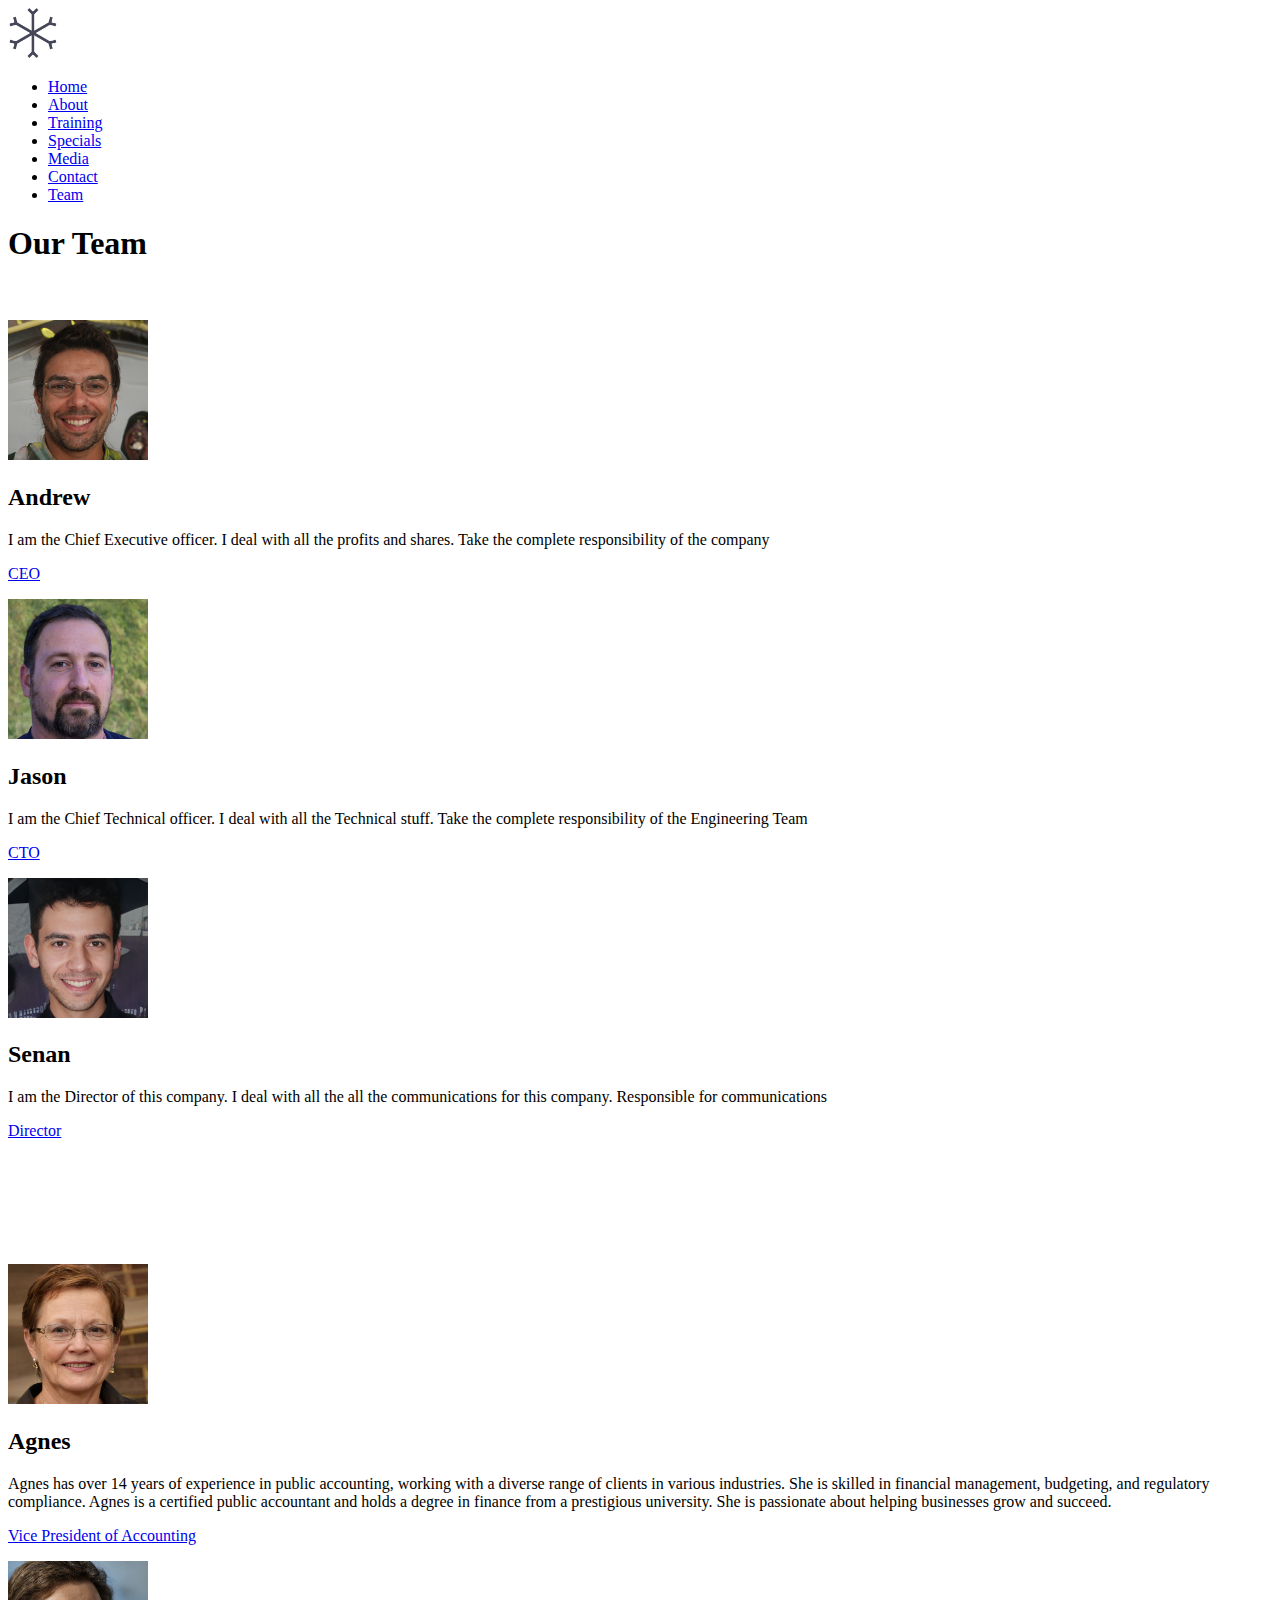
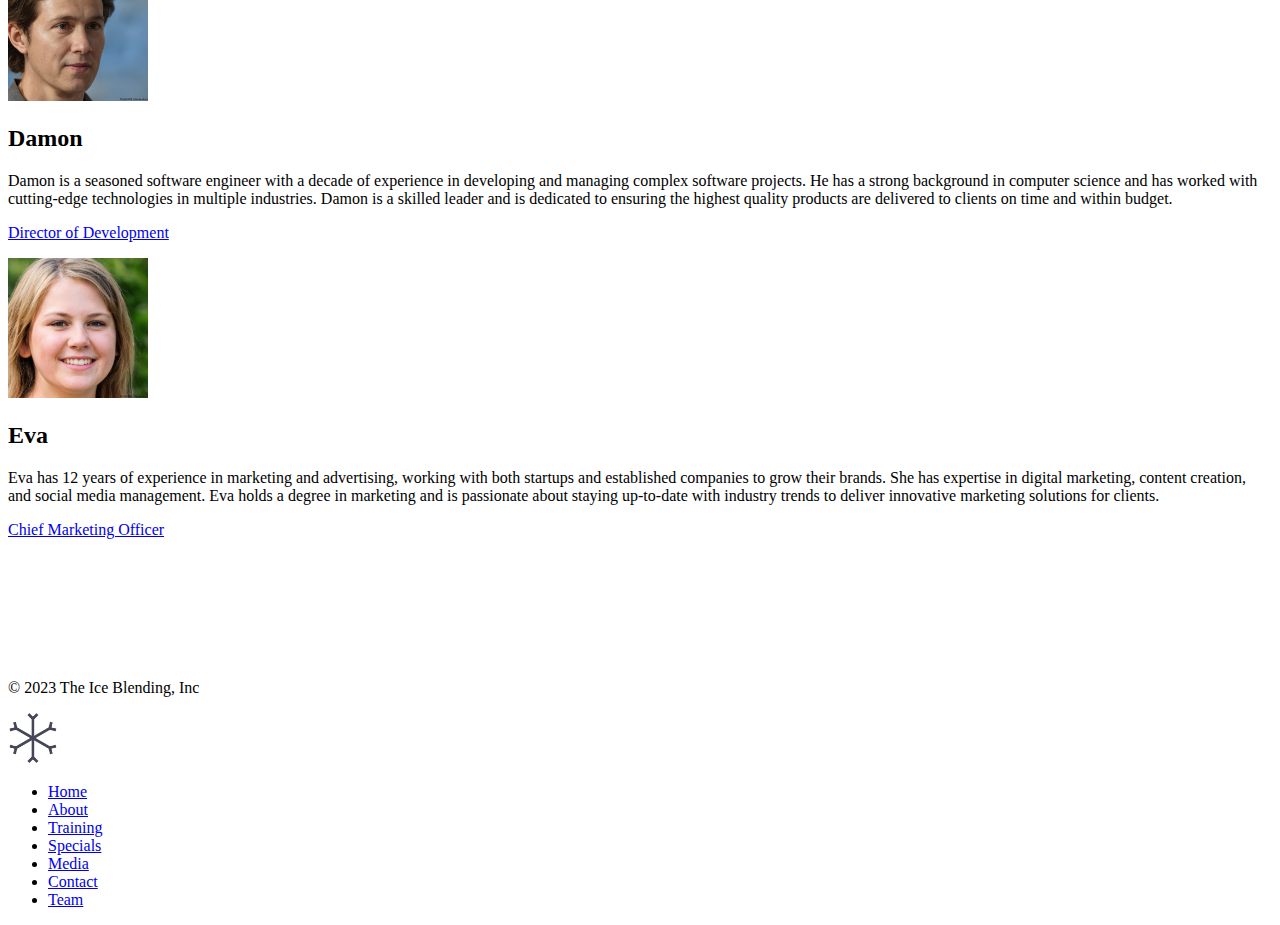
<file: Projects/P3/team.html>
<!DOCTYPE html>
<html lang="en">
<head>
  <meta charset="UTF-8">
  <meta name="viewport" content="width=device-width, initial-scale=1.0">
  <title>Document</title>
  <link href="https://cdn.jsdelivr.net/npm/bootstrap@5.3.2/dist/css/bootstrap.min.css" rel="stylesheet" integrity="sha384-T3c6CoIi6uLrA9TneNEoa7RxnatzjcDSCmG1MXxSR1GAsXEV/Dwwykc2MPK8M2HN" crossorigin="anonymous">
  <script src="https://cdn.jsdelivr.net/npm/bootstrap@5.3.2/dist/js/bootstrap.bundle.min.js" integrity="sha384-C6RzsynM9kWDrMNeT87bh95OGNyZPhcTNXj1NW7RuBCsyN/o0jlpcV8Qyq46cDfL" crossorigin="anonymous"></script>
  <link rel="stylesheet" href="./css/styles.css">
  
</head>
<body>


  <!-- Navigation Bar-->
  <div class="container ">
    <header class="d-flex flex-wrap justify-content-center py-3 mb-4 border-bottom ">
      <!--
      <a href="/" class="d-flex align-items-center mb-3 mb-md-0 me-md-auto link-body-emphasis text-decoration-none">
        <svg class="bi me-2" width="40" height="32"><use xlink:href="#bootstrap"></use></svg>
        <span class="fs-4">Simple header</span>
      </a>
    -->
      <a href="./index.html" class="d-flex align-items-center mb-3 mb-md-0 me-md-auto link-body-emphasis text-decoration-none">
        <img src="images/ffc_logo.png" alt="Forward Fitness Club" class="rotate linear infinite">
      </a>
  
      <ul class="nav nav-pills" >
        <li class="nav-item"><a href="./index.html" class="nav-link text-body-secondary">Home</a></li>
        <li class="nav-item"><a href="./about.html" class="nav-link text-body-secondary">About</a></li>
        <li class="nav-item"><a href="./training.html" class="nav-link text-body-secondary">Training</a></li>
        <li class="nav-item"><a href="./specials.html" class="nav-link text-body-secondary">Specials</a></li>
        <li class="nav-item"><a href="./media.html" class="nav-link text-body-secondary">Media</a></li>
        <li class="nav-item"><a href="./contact.html" class="nav-link text-body-secondary">Contact</a></li>
        <li class="nav-item"><a href="./team.html" class="nav-link  active bg-dark" aria-current="page">Team</a></li>
        
      </ul>
    </header>
  </div>



  <!--Team-->


  <h1 class="text-center display-4 fw-normal text-body-emphasis">Our Team</h1>
  <br/>
  <br/>

  <div class="container marketing  border-bottom">

    <!-- Three columns of text below the carousel -->
    <div class="row">
      <div class="col-lg-4 ">
        <img src="./images/p1.jfif" width="140" height="140" class="rounded-4 shadow" />
        <h2 class="fw-normal">Andrew</h2>
        <p>I am the Chief Executive officer. I deal with all the profits and shares. Take the complete responsibility of the company</p>
        <p><a class="btn btn-secondary" href="#">CEO</a></p>
      </div><!-- /.col-lg-4 -->
      <div class="col-lg-4">
        <img src="./images/p2.jfif" width="140" height="140" class="rounded-4 shadow" />
        <h2 class="fw-normal">Jason</h2>
        <p>I am the Chief Technical officer. I deal with all the Technical stuff. Take the complete responsibility of the Engineering Team</p>
        <p><a class="btn btn-secondary" href="#">CTO</a></p>
      </div><!-- /.col-lg-4 -->
      <div class="col-lg-4">
        <img src="./images/p3.jfif" width="140" height="140" class="rounded-4 shadow" />
        <h2 class="fw-normal">Senan</h2>
        <p>I am the Director of this company. I deal with all the all the communications for this company. Responsible for communications</p>
        <p><a class="btn btn-secondary" href="#">Director</a></p>
      </div><!-- /.col-lg-4 -->
    </div><!-- /.row -->

    <!-- /END THE FEATURETTES -->

  </div>


  <br/>
  <br/>
  <br/>
  <br/>
  <br/>
  <br/>



  <div class="container marketing  border-bottom">

    <!-- Three columns of text below the carousel -->
    <div class="row">
      <div class="col-lg-4 ">
        <img src="./images/p4.jpg" width="140" height="140" class="rounded-4 shadow" />
        <h2 class="fw-normal">Agnes</h2>
        <p>Agnes has over 14 years of experience in public accounting, working with a diverse range of clients in various industries. She is skilled in financial management, budgeting, and regulatory compliance. Agnes is a certified public accountant and holds a degree in finance from a prestigious university. She is passionate about helping businesses grow and succeed.</p>
        <p><a class="btn btn-secondary" href="#">Vice President of Accounting</a></p>
      </div><!-- /.col-lg-4 -->
      <div class="col-lg-4">
        <img src="./images/p5.jpg" width="140" height="140" class="rounded-4 shadow" />
        <h2 class="fw-normal">Damon</h2>
        <p>Damon is a seasoned software engineer with a decade of experience in developing and managing complex software projects. He has a strong background in computer science and has worked with cutting-edge technologies in multiple industries. Damon is a skilled leader and is dedicated to ensuring the highest quality products are delivered to clients on time and within budget.</p>
        <p><a class="btn btn-secondary" href="#">Director of Development</a></p>
      </div><!-- /.col-lg-4 -->
      <div class="col-lg-4">
        <img src="./images/p6.jpg" width="140" height="140" class="rounded-4 shadow" />
        <h2 class="fw-normal">Eva</h2>
        <p>Eva has 12 years of experience in marketing and advertising, working with both startups and established companies to grow their brands. She has expertise in digital marketing, content creation, and social media management. Eva holds a degree in marketing and is passionate about staying up-to-date with industry trends to deliver innovative marketing solutions for clients.</p>
        <p><a class="btn btn-secondary" href="#">Chief Marketing Officer</a></p>
      </div><!-- /.col-lg-4 -->
    </div><!-- /.row -->

    <!-- /END THE FEATURETTES -->

  </div>

  <br/>
  <br/>
  <br/>
  <br/>
  <br/>
  <br/>






  <!--Footer-->
  <div class="container">
    <footer class="d-flex flex-wrap justify-content-between align-items-center py-3 my-4 border-top">
      <p class="col-md-4 mb-0 text-body-secondary">© 2023 The Ice Blending, Inc</p>
  
      <a href="./index.html" class="col-md-4 d-flex align-items-center justify-content-center mb-3 mb-md-0 me-md-auto link-body-emphasis text-decoration-none"">
        <img src="images/ffc_logo.png" alt="Forward Fitness Club" class="rotate linear infinite">
      </a>
  
      <ul class="nav col-md-4 justify-content-end">
        <li class="nav-item"><a href="./index.html" class="nav-link px-2 text-body-secondary">Home</a></li>
        <li class="nav-item"><a href="./about.html" class="nav-link px-2 text-body-secondary">About</a></li>
        <li class="nav-item"><a href="./training.html" class="nav-link px-2 text-body-secondary">Training</a></li>
        <li class="nav-item"><a href="./specials.html" class="nav-link px-2 text-body-secondary">Specials</a></li>
        <li class="nav-item"><a href="./media.html" class="nav-link px-2 text-body-secondary">Media</a></li>
        <li class="nav-item"><a href="./contact.html" class="nav-link px-2 text-body-secondary">Contact</a></li>
        <li class="nav-item"><a href="./team.html" class="nav-link px-2 text-body-secondary">Team</a></li>
      </ul>
    </footer>
  </div>
  
</body>
</html>
</file>
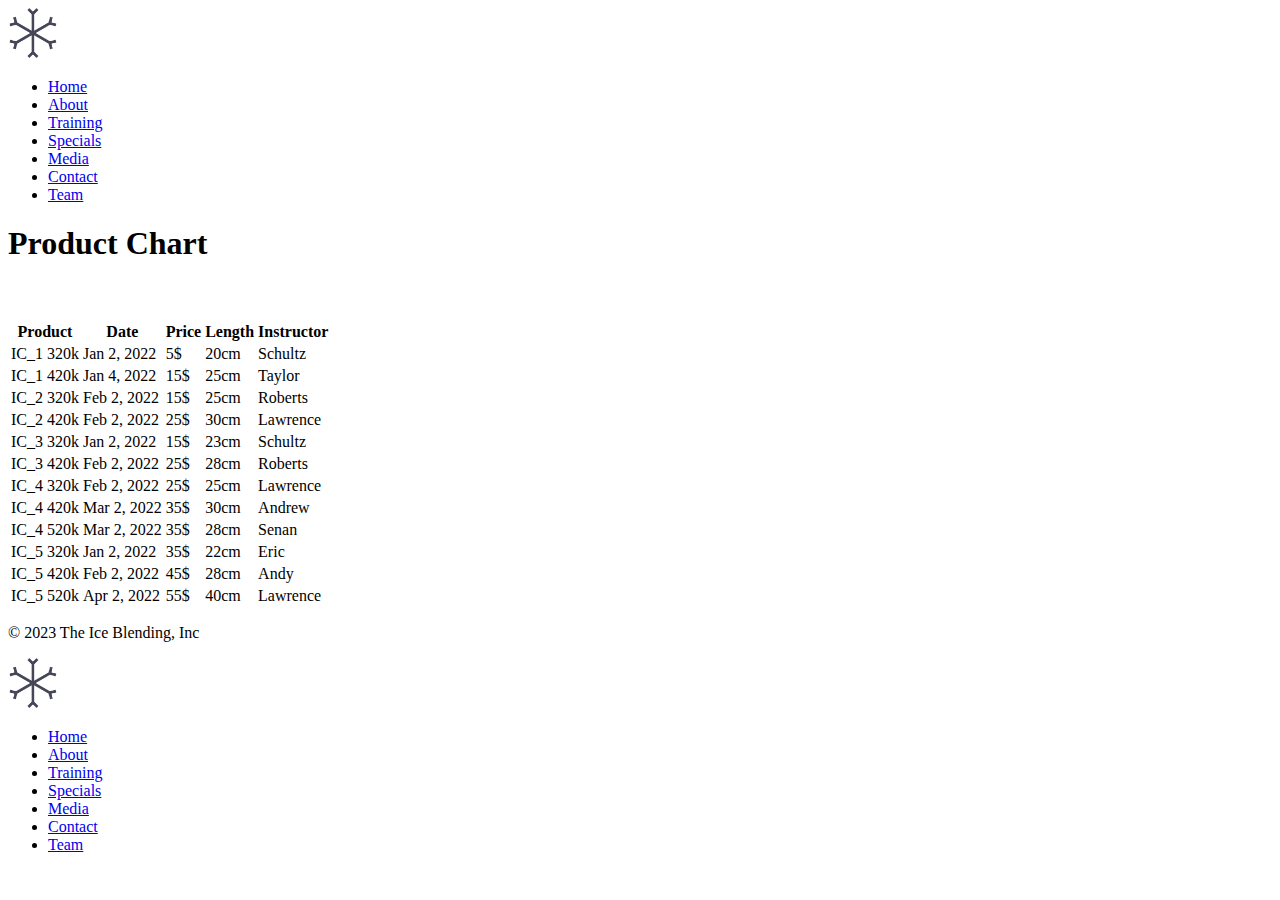
<file: Projects/P3/training.html>
<!DOCTYPE html>
<html lang="en">
<head>
  <meta charset="UTF-8">
  <meta name="viewport" content="width=device-width, initial-scale=1.0">
  <title>Document</title>
  <link href="https://cdn.jsdelivr.net/npm/bootstrap@5.3.2/dist/css/bootstrap.min.css" rel="stylesheet" integrity="sha384-T3c6CoIi6uLrA9TneNEoa7RxnatzjcDSCmG1MXxSR1GAsXEV/Dwwykc2MPK8M2HN" crossorigin="anonymous">
  <script src="https://cdn.jsdelivr.net/npm/bootstrap@5.3.2/dist/js/bootstrap.bundle.min.js" integrity="sha384-C6RzsynM9kWDrMNeT87bh95OGNyZPhcTNXj1NW7RuBCsyN/o0jlpcV8Qyq46cDfL" crossorigin="anonymous"></script>
  <link rel="stylesheet" href="./css/styles.css">

</head>
<body>


  <!-- Navigation Bar-->
  <div class="container ">
    <header class="d-flex flex-wrap justify-content-center py-3 mb-4 border-bottom ">
      <!--
      <a href="/" class="d-flex align-items-center mb-3 mb-md-0 me-md-auto link-body-emphasis text-decoration-none">
        <svg class="bi me-2" width="40" height="32"><use xlink:href="#bootstrap"></use></svg>
        <span class="fs-4">Simple header</span>
      </a>
    -->
      <a href="./index.html" class="d-flex align-items-center mb-3 mb-md-0 me-md-auto link-body-emphasis text-decoration-none">
        <img src="images/ffc_logo.png" alt="Forward Fitness Club" class="rotate linear infinite">
      </a>
  
      <ul class="nav nav-pills" >
        <li class="nav-item"><a href="./index.html" class="nav-link text-body-secondary">Home</a></li>
        <li class="nav-item"><a href="./about.html" class="nav-link text-body-secondary">About</a></li>
        <li class="nav-item"><a href="./training.html" class="nav-link active bg-dark" aria-current="page">Training</a></li>
        <li class="nav-item"><a href="./specials.html" class="nav-link text-body-secondary">Specials</a></li>
        <li class="nav-item"><a href="./media.html" class="nav-link text-body-secondary">Media</a></li>
        <li class="nav-item"><a href="./contact.html" class="nav-link text-body-secondary">Contact</a></li>
        <li class="nav-item"><a href="./team.html" class="nav-link text-body-secondary">Team</a></li>
        
      </ul>
    </header>
  </div>




    <!--Table-->

    <h1 class="text-center display-4 fw-normal text-body-emphasis "> Product Chart</h1>
    <br/>
    <br/>
    


    <div class="table-responsive small mx-5 pxy-3 shadow">
        <table class="table table-striped table-sm ">
          <thead>
            <tr>
              <th scope="col">Product</th>
              <th scope="col">Date</th>
              <th scope="col">Price</th>
              <th scope="col">Length</th>
              <th scope="col">Instructor</th>
            </tr>
          </thead>
          <tbody>

              <tr><!-- Row 2 -->
                <td>IC_1 320k</td>
                <td>Jan 2, 2022</td>
                <td>5$</td>
                <td>20cm</td>
                <td>Schultz</td>
              </tr>
              <tr><!-- Row 3 -->
                <td>IC_1 420k</td>
                <td>Jan 4, 2022</td>
                <td>15$</td>
                  <td>25cm</td>
                  <td>Taylor</td>
                </tr>
                <tr><!-- Row 4 -->
                  <td>IC_2 320k</td>
                <td>Feb 2, 2022</td>
                <td>15$</td>
                    <td>25cm</td>
                    <td>Roberts</td>
                  </tr>
                  <tr><!-- Row 5 -->
                    <td>IC_2 420k</td>
                <td>Feb 2, 2022</td>
                <td>25$</td>
                        <td>30cm</td>
                        <td>Lawrence</td>
                      </tr>
                      <tr><!-- Row 6 -->
                        <td>IC_3 320k</td>
                <td>Jan 2, 2022</td>
                <td>15$</td>
                        <td>23cm</td>
                        <td>Schultz</td>
                      </tr>
                      <tr><!-- Row 7 -->
                        <td>IC_3 420k</td>
                <td>Feb 2, 2022</td>
                <td>25$</td>
                        <td>28cm</td>
                        <td>Roberts</td>
                      </tr>
                      <tr><!-- Row 5 -->
                        <td>IC_4 320k</td>
                <td>Feb 2, 2022</td>
                <td>25$</td>
                            <td>25cm</td>
                            <td>Lawrence</td>
                          </tr>
                          <tr><!-- Row 5 -->
                            <td>IC_4 420k</td>
                <td>Mar 2, 2022</td>
                <td>35$</td>
                                <td>30cm</td>
                                <td>Andrew</td>
                              </tr>
                              <tr><!-- Row 5 -->
                                <td>IC_4 520k</td>
                <td>Mar 2, 2022</td>
                <td>35$</td>
                                    <td>28cm</td>
                                    <td>Senan</td>
                                  </tr>
                                  <tr><!-- Row 5 -->
                                    <td>IC_5 320k</td>
                <td>Jan 2, 2022</td>
                <td>35$</td>
                                        <td>22cm</td>
                                        <td>Eric</td>
                                      </tr>
                                      <tr><!-- Row 5 -->
                                        <td>IC_5 420k</td>
                <td>Feb 2, 2022</td>
                <td>45$</td>
                                            <td>28cm</td>
                                            <td>Andy</td>
                                          </tr>
                                          <tr><!-- Row 5 -->
                                            <td>IC_5 520k</td>
                <td>Apr 2, 2022</td>
                <td>55$</td>
                                                <td>40cm</td>
                                                <td>Lawrence</td>
                                              </tr>
          </tbody>
        </table>
      </div>

  


  <!--Footer-->
  <div class="container">
    <footer class="d-flex flex-wrap justify-content-between align-items-center py-3 my-4 border-top">
      <p class="col-md-4 mb-0 text-body-secondary">© 2023 The Ice Blending, Inc</p>
  
      <a href="./index.html" class="col-md-4 d-flex align-items-center justify-content-center mb-3 mb-md-0 me-md-auto link-body-emphasis text-decoration-none"">
        <img src="images/ffc_logo.png" alt="Forward Fitness Club" class="rotate linear infinite">
      </a>
  
      <ul class="nav col-md-4 justify-content-end">
        <li class="nav-item"><a href="./index.html" class="nav-link px-2 text-body-secondary">Home</a></li>
        <li class="nav-item"><a href="./about.html" class="nav-link px-2 text-body-secondary">About</a></li>
        <li class="nav-item"><a href="./training.html" class="nav-link px-2 text-body-secondary">Training</a></li>
        <li class="nav-item"><a href="./specials.html" class="nav-link px-2 text-body-secondary">Specials</a></li>
        <li class="nav-item"><a href="./media.html" class="nav-link px-2 text-body-secondary">Media</a></li>
        <li class="nav-item"><a href="./contact.html" class="nav-link px-2 text-body-secondary">Contact</a></li>
        <li class="nav-item"><a href="./team.html" class="nav-link px-2 text-body-secondary">Team</a></li>
      </ul>
    </footer>
  </div>
  
</body>
</html>
</file>
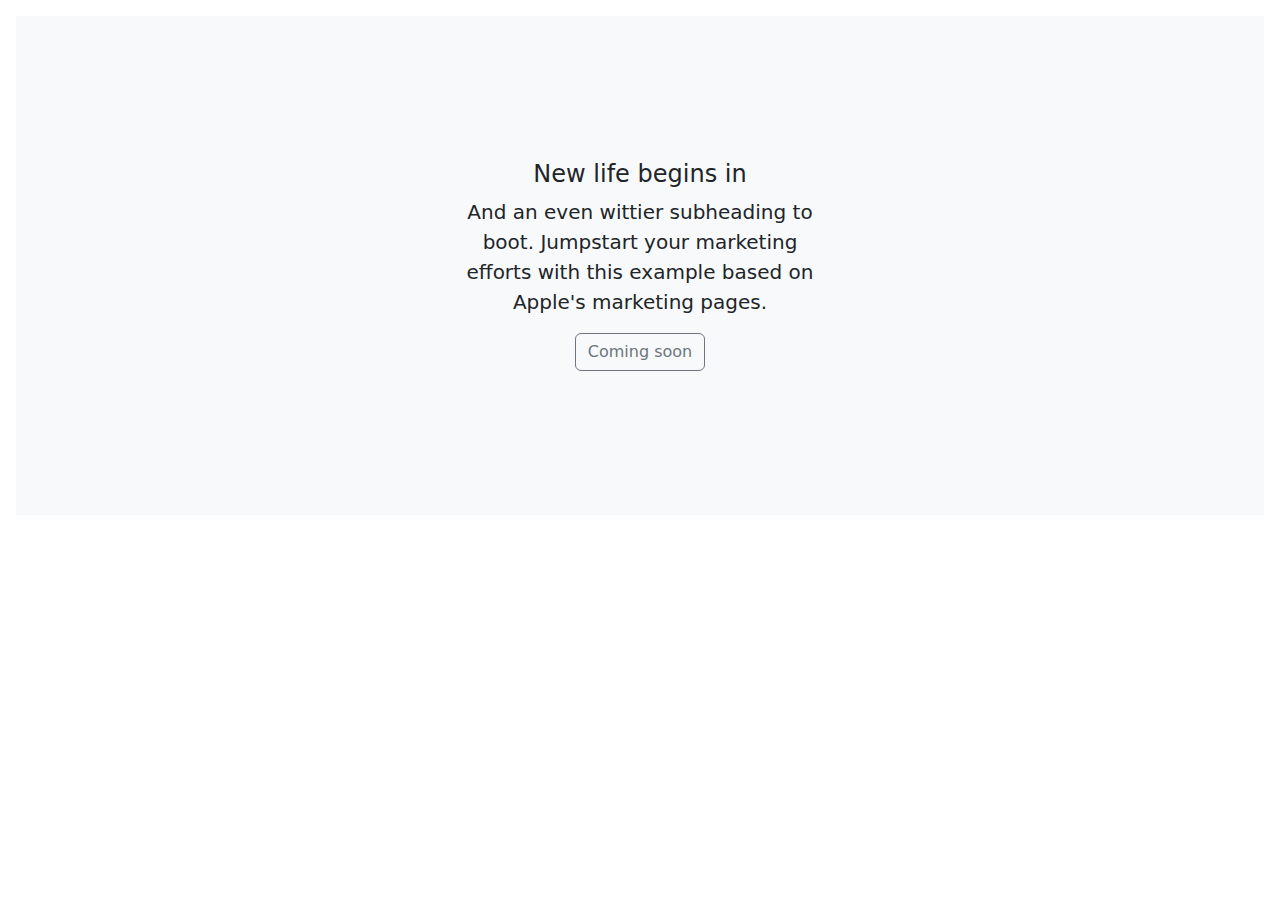
<file: Projects/V_weds_S/home.html>
<!DOCTYPE html>
<html lang="en">
<head>
    <meta charset="UTF-8">
    <meta name="viewport" content="width=device-width, initial-scale=1.0">
    <link href="https://cdn.jsdelivr.net/npm/bootstrap@5.3.2/dist/css/bootstrap.min.css" rel="stylesheet" integrity="sha384-T3c6CoIi6uLrA9TneNEoa7RxnatzjcDSCmG1MXxSR1GAsXEV/Dwwykc2MPK8M2HN" crossorigin="anonymous">
    <link href="https://cdn.jsdelivr.net/npm/bootstrap@5.3.3/dist/css/bootstrap.min.css" rel="stylesheet" integrity="sha384-QWTKZyjpPEjISv5WaRU9OFeRpok6YctnYmDr5pNlyT2bRjXh0JMhjY6hW+ALEwIH" crossorigin="anonymous">
    <script src="https://cdn.jsdelivr.net/npm/bootstrap@5.3.3/dist/js/bootstrap.bundle.min.js" integrity="sha384-YvpcrYf0tY3lHB60NNkmXc5s9fDVZLESaAA55NDzOxhy9GkcIdslK1eN7N6jIeHz" crossorigin="anonymous"></script>
    <script src="./script.js" ></script>
    <title>Document</title>
</head>
<body>
    <div class="position-relative overflow-hidden p-3 p-md-5 m-md-3 text-center bg-light">
        <div class="col-md-5 p-lg-5 mx-auto my-5">
            
          <h4 class=" ">New life begins in</h4>
          <h1 class=" h1"  id="demo"></h1>
          <p class="lead font-weight-normal">And an even wittier subheading to boot. Jumpstart your marketing efforts with this example based on Apple's marketing pages.</p>
          <a class="btn btn-outline-secondary" href="#">Coming soon</a>
        </div>
        <div class="product-device box-shadow d-none d-md-block"></div>
        <div class="product-device product-device-2 box-shadow d-none d-md-block"></div>
      </div>


      

</body>
</html>
</file>
<file: Projects/P3/css/styles.css>
header a img, footer a img{
    
    width : 50px;
    height : auto;
  }


  header > a, footer a{
    text-align: left;
  }
  
  .rotate {
    animation: rotation 2s;
  }
  
  @keyframes rotation {
    from {
      transform: rotate(0deg);
    }
    to {
      transform: rotate(359deg);
    }
  }
  
  .linear {
    animation-timing-function: linear;
  }
  
  .infinite {
    animation-iteration-count: infinite;
  }
  
  .rotate-image {
    animation: rotation 2s linear infinite;
  }
</file>
<file: Projects/P4/style.css>
body
{
    background-color: #152355;
    font-family: 'Franklin Gothic Medium', 'Arial Narrow', Arial, sans-serif;
    font-weight : bold ;
}



.box_1
{
    display : flex;
    justify-content: center;
    align-items: center;
    height : 100vh;
}



.login_window
{
    text-align: center;
    background-color: #f5f8fc;
    padding : 1rem 1rem;
    border-radius:4%;

}


.login_window div
{
    padding: 0.5rem 0.5rem;;
}


.login_window  .div_button
{
    background-color : #3b83e5;
    border: none;
    border-radius :10vb ;
    text-align: center;

}

button
{
    background-color : #3b83e5;
    border: none;
    color: #ffffff;
}

input
{
    width : 100%;
    border: none;
    border-radius: 5%;
    padding: 0.5rem;
}
</file>
<file: Practice/HTML & CSS/Task_1/blog-preview-card-main/blog-preview-card-main/assets/style.css>
/*

color_1 : #f5d14f  (Background color)
color_2 : #11100e



*/


body
{
    background-color: #f5d14f;
    font-family: 'Trebuchet MS', sans-serif;
}


.box_1
{
    display : flex;
    justify-content: center;
    align-items: center;
    height : 100vh;
}



.box_2:hover
{
    cursor : pointer;
    .title
    {
        color : #f5d14f;
    }
    box-shadow: 15px 15px;
    transition : 100ms;
}


.box_2
{
    background-color: white;
    border-style: solid;
    border-width: 2px;
    border-color: black;
    border-radius: 5%;
    margin : 0rem 30rem;
    padding : 20px;
    width : 336px;
    box-shadow: 5px 5px;

}


.block_heading
{
    background-color: #f5d14f;
    padding: 6px;
    font-weight : bold;
    font-size : 18px;
    border-radius: 5px;
    margin-top: 18px;
    margin-bottom: 0px;
    display : inline-block;
}


svg
{
    display : flex;
    justify-content: center;
    align-items: center;
    border-radius: 5%;
    
}



.publish
{
    padding : 8px 0px;
    font-size: 15px;
}


.title
{
    font-weight: bold;
    font-size: 25px ;
    padding: 8px 0px;
}


.para
{
    font-size: 15px;
    padding : 10px 0px;
}


.author img
{
    border-radius: 50%;
    height: 30px;
    width : 30px;
}

.author p
{
    font-size: 15px;
    font-weight : bold;
}

.author
{
    display : flex;
    justify-content : flex-start;
    align-items: center;
    gap : 1rem;
}
</file>
<file: Practice/HTML & CSS/Task_2/results-summary-component-main/results-summary-component-main/style.css>
:root
{
    --Light-red: hsl(0, 100%, 67%);
--Orangey-yellow: hsl(39, 100%, 56%);
--Green-teal: hsl(166, 100%, 37%);
--Cobalt-blue: hsl(234, 85%, 45%);


--Light-slate-blue-background: hsl(252, 100%, 67%);
--Light-royal-blue-background: hsl(241, 81%, 54%);

--Violet-blue-circle: hsla(256, 72%, 46%, 1);
--Persian-blue-circle: hsla(241, 72%, 46%, 0);

--White: hsl(0, 0%, 100%);
--Pale-blue: hsl(221, 100%, 96%);
--Light-lavender: hsl(241, 100%, 89%);
--Dark-gray-blue: hsl(224, 30%, 27%);

}



body{
    font-family: "HankenGrotesk", sans-serif;
}


.container
{
    height : 100vh;
    display : flex;
    justify-content: center;
    align-items: center;
    margin : 100px;
}


.score_card
{
    background-image: linear-gradient( var(--Light-slate-blue-background), var(--Light-royal-blue-background));
    border-radius: 25px;
    width : 250px;
    height : 350px;
    display: flex;
    flex-direction: column;
    justify-content: center;
    align-items: center;

}


.score_card  
{
    color : var(--Light-lavender);
}


.score_card h1
{
    color: var(--White);
    font-size: 50px;
    margin : 0px;
    padding: 0px;
}



.show_result
{
    box-shadow: 20px 20px 70px;
    border-radius: 50%;
    padding: 30px;

}


.summary
{
    border-radius: 25px;
    width : 250px;
    height : 350px;
    display: flex;
    flex-direction: column;
    justify-content: center;
    align-items: center;
    box-shadow: 20px 20px 200px ;
}
</file>
<file: Practice/HTML & CSS/Task_1/solution-blog-preview-card-main/blog-preview-card-main/blog-preview-card-main/style.css>
*{
    margin: 0;
    padding: 0;
    box-sizing: border-box;
}

:root {
    /* Colors */
    --yellow: hsl(47, 88%, 63%);
    
    /* Neutral Colors */
    --white: hsl(0, 0%, 100%);
    --grey: hsl(0, 0%, 50%);
    --black: hsl(0, 0%, 7%);
    
    /* Typography */
    /* Body Copy */
    --font-size-body: 16px;
  
    /* Font */
    --font-family: 'Figtree', sans-serif;
    --font-weight-normal: 600;
    --font-weight-bold: 800;
  }
/* Add your own styles below this line */
body{
    background-color: var(--yellow);
}
.container{
    background-color: #fff;
    position: absolute;
    top: 50%;
    left: 50%;
    transform: translate(-50%, -50%);
    font-family: var(--font-family);
    font-size: var(--font-size-body);
    border-radius: 20px;
    border: #000 solid 1px;
    flex-direction: column; /* Set the flex direction to column */
    align-items: center; /* Center the items horizontally */
    justify-content: center; /* Center the items vertically */
    width: calc(336px + 40px);
    box-shadow: 0.5rem 0.5rem 0 black;
}
.container:hover{
    cursor: pointer;
    .name{
        color: var(--yellow);
    }
    box-shadow: 1rem 1rem 0 #000;
    transition: 100ms;
}

svg{
    margin: 20px 20px 0px 20px;
    border-radius: 15px;
}

.category,
.date,
.name,
.description,
.author {
    margin: 20px ; /* Add some margin to space out the elements */
}

.category{
    background-color: var(--yellow);
    text-align: center;
    width: 90px;
    border-radius: 5px;
    padding: 5px 10px ;
    font-weight:var(--font-weight-bold);
}


.description{
color: var(--grey);
font-weight: var(--font-weight-normal);
}

.author{
    display: flex;
    justify-content: flex-start;
    align-items: center;
    gap: 1rem;
}

.author img{
    width: 10%;
}
@media only screen and (max-width: 375px) {
    body{
        background-color: var(--yellow);
    }
    .container{
        background-color: #fff;
        position: absolute;
        top: 50%;
        left: 50%;
        transform: translate(-50%, -50%);
        font-family: var(--font-family);
        font-size: var(--font-size-body);
        border-radius: 20px;
        border: #000 solid 1px;
        flex-direction: column; /* Set the flex direction to column */
        align-items: center; /* Center the items horizontally */
        justify-content: center; /* Center the items vertically */
        width: calc(340px);
        height: 500px;
        box-shadow: 0.5rem 0.5rem 0 black;
    }
    svg{
       max-width: 300px;
       border-radius: 10px;
       margin: 10px 20px 0px 20px;
    }

    h2{
        font-size: 20px;
    }
}
</file>
